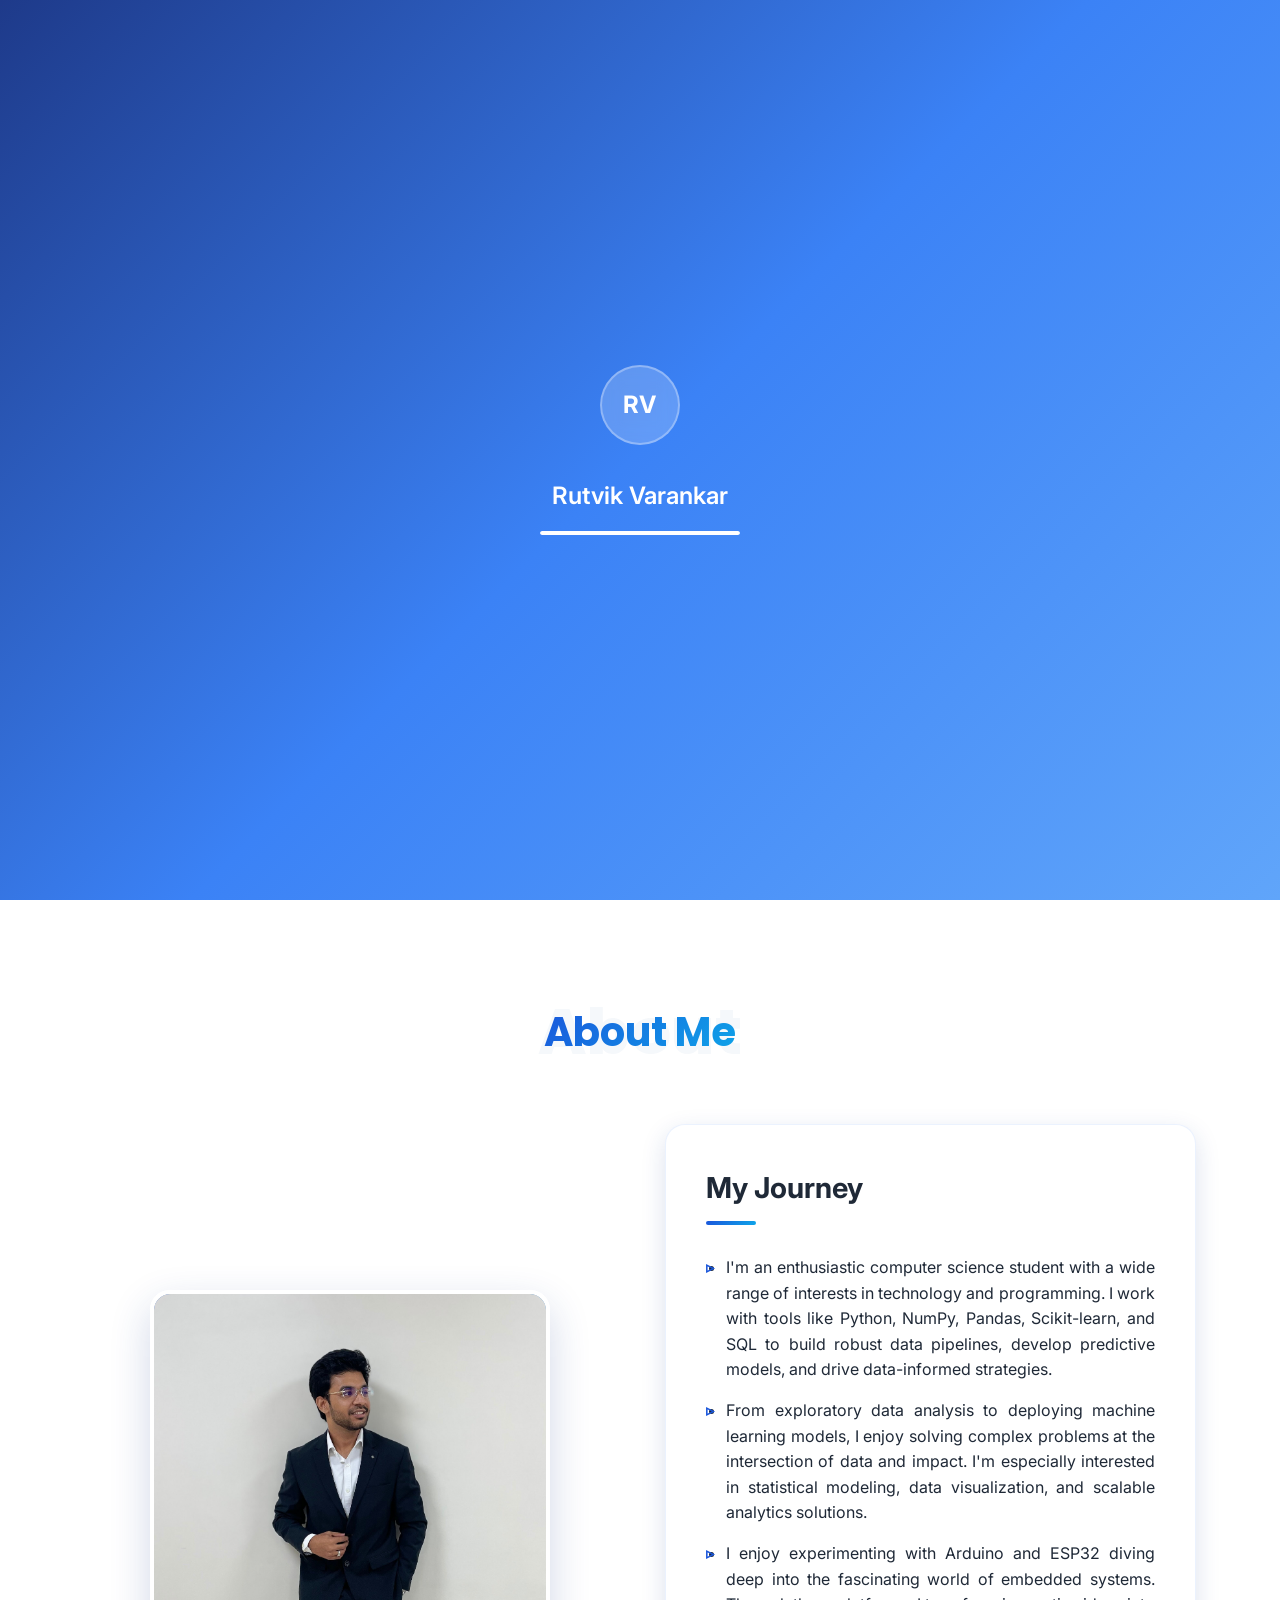
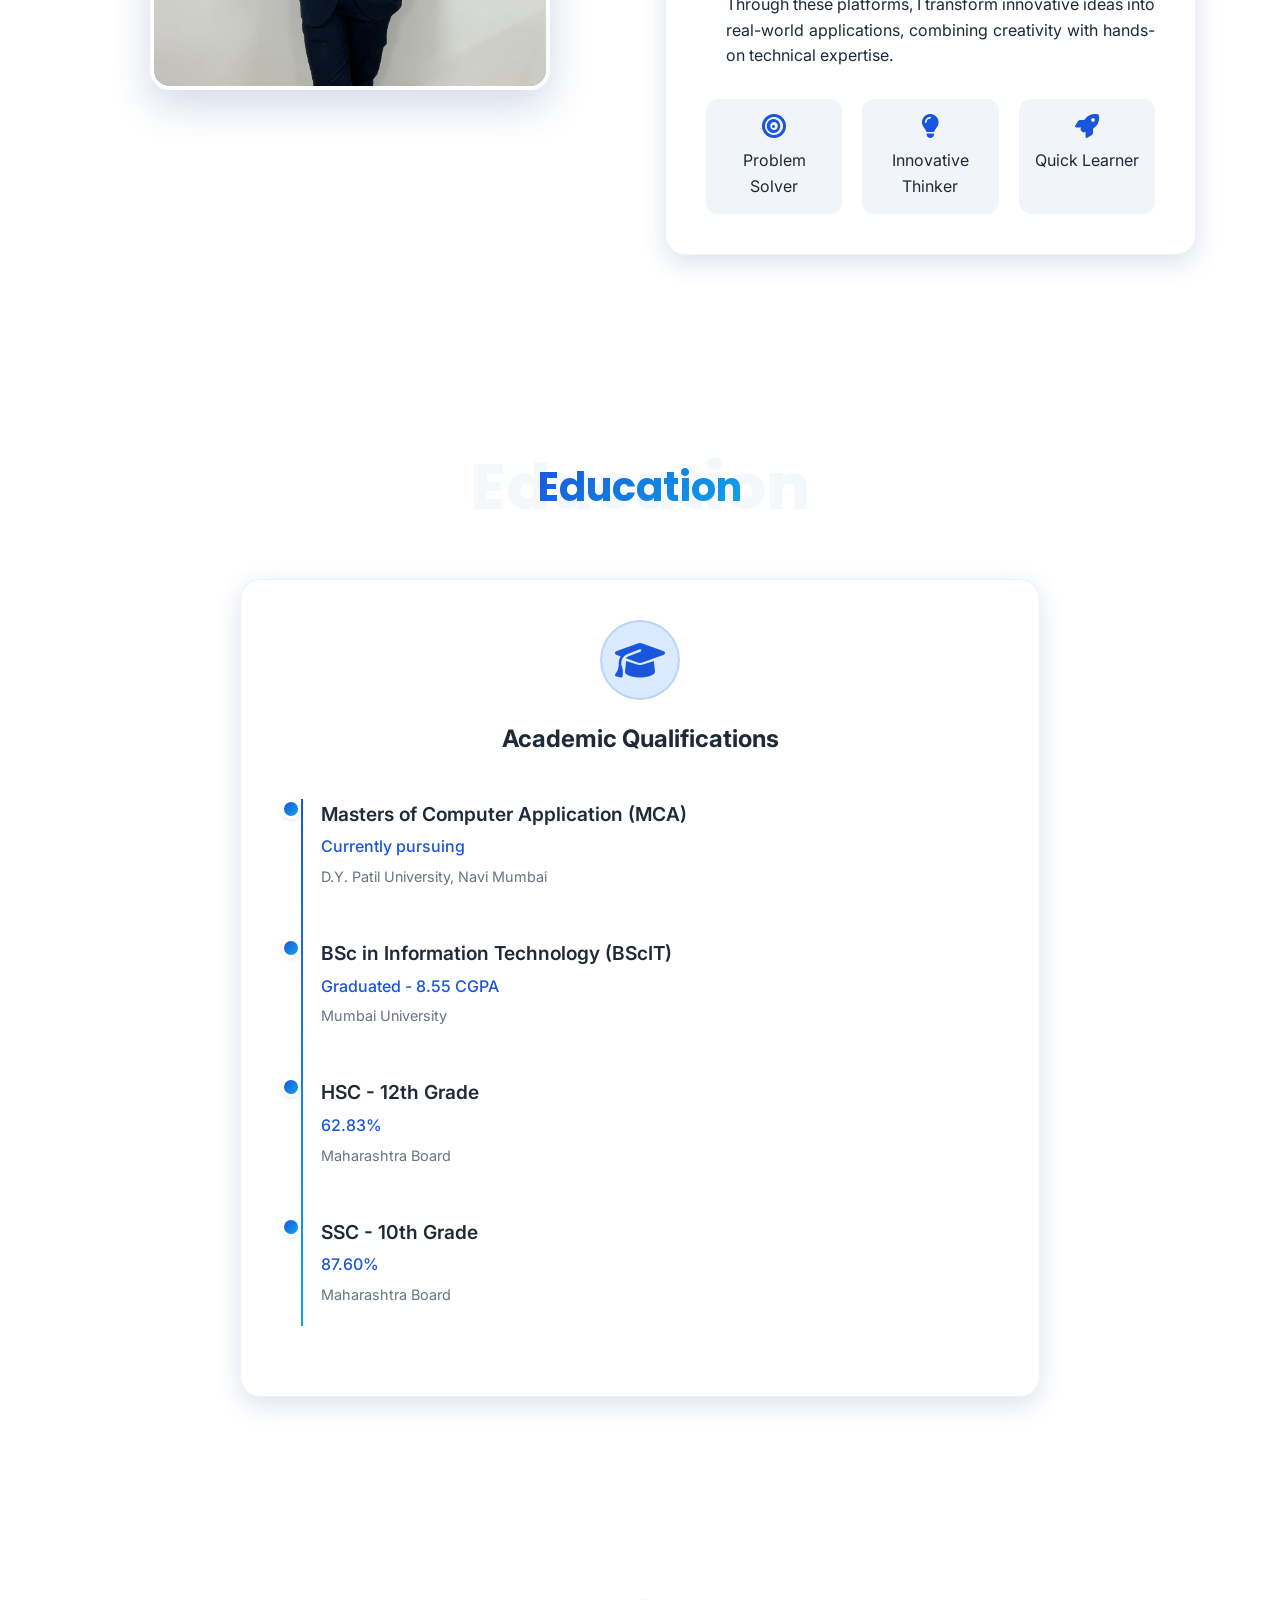
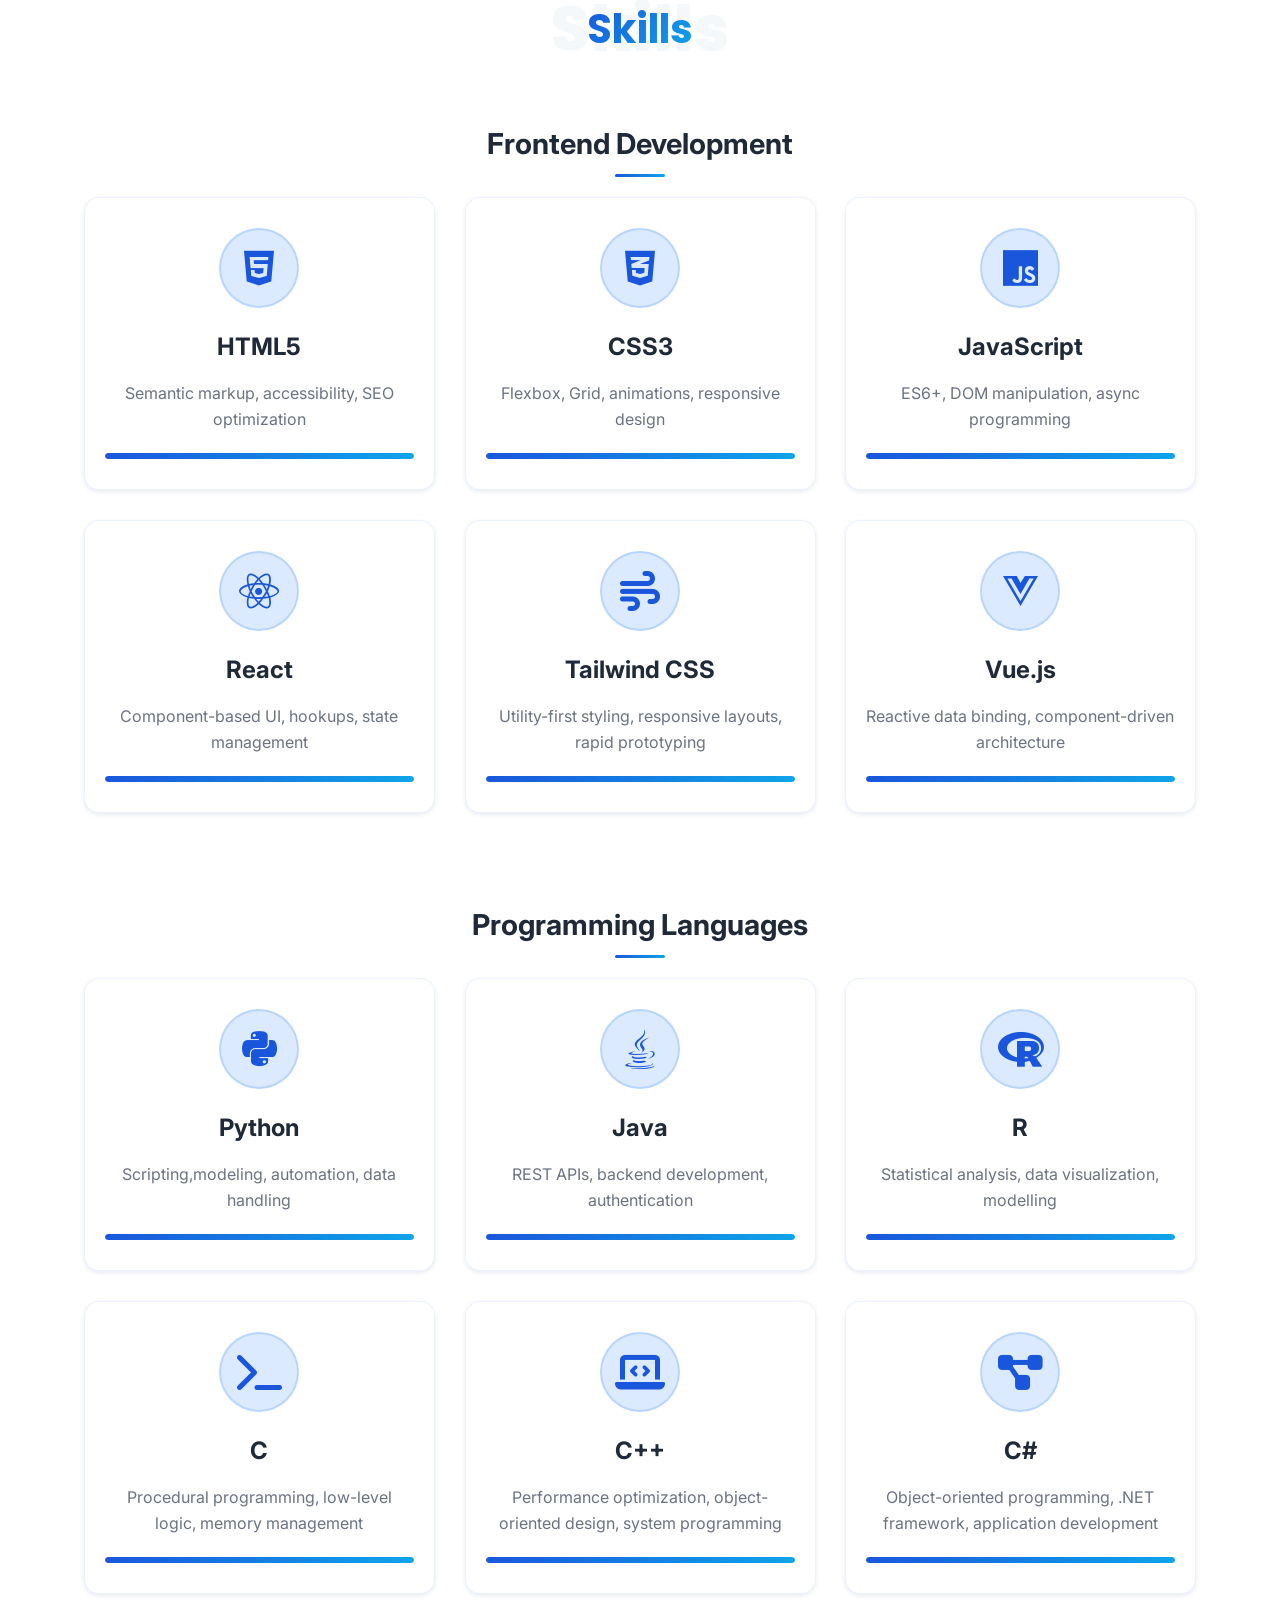
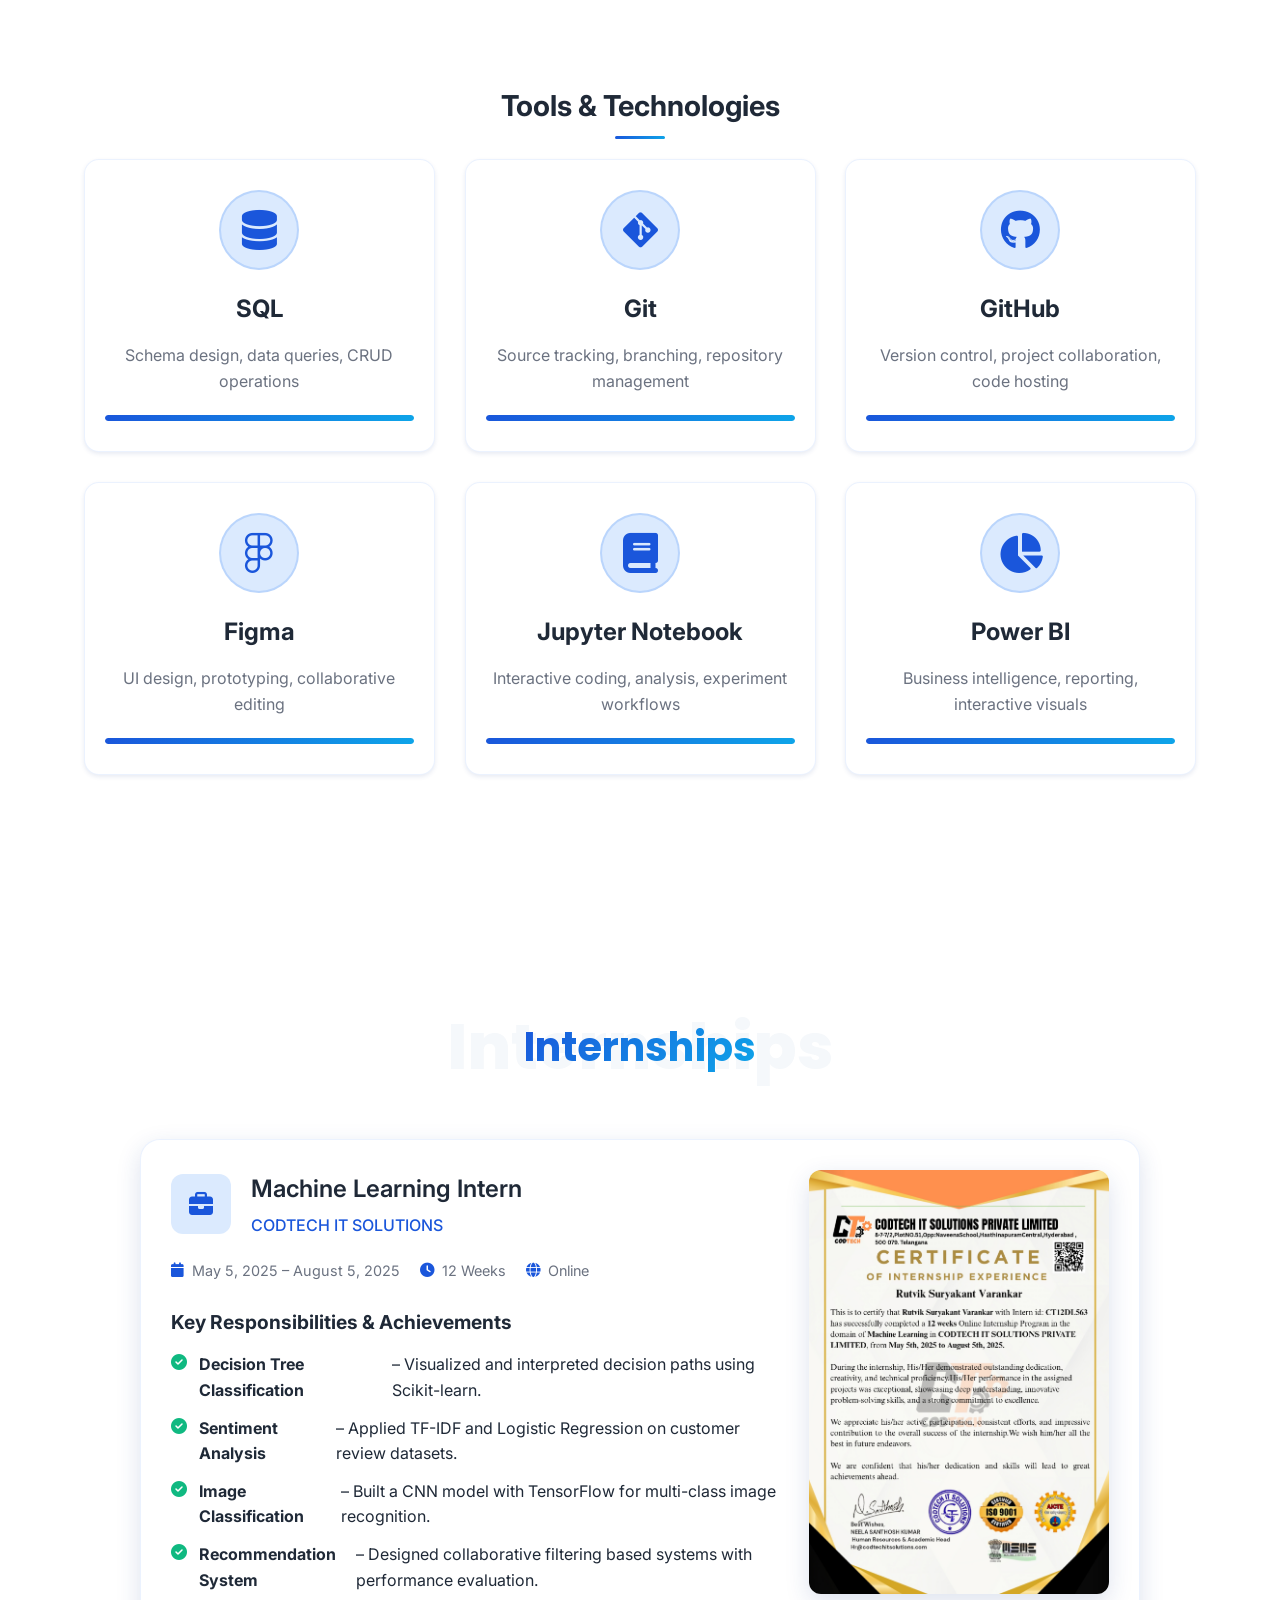
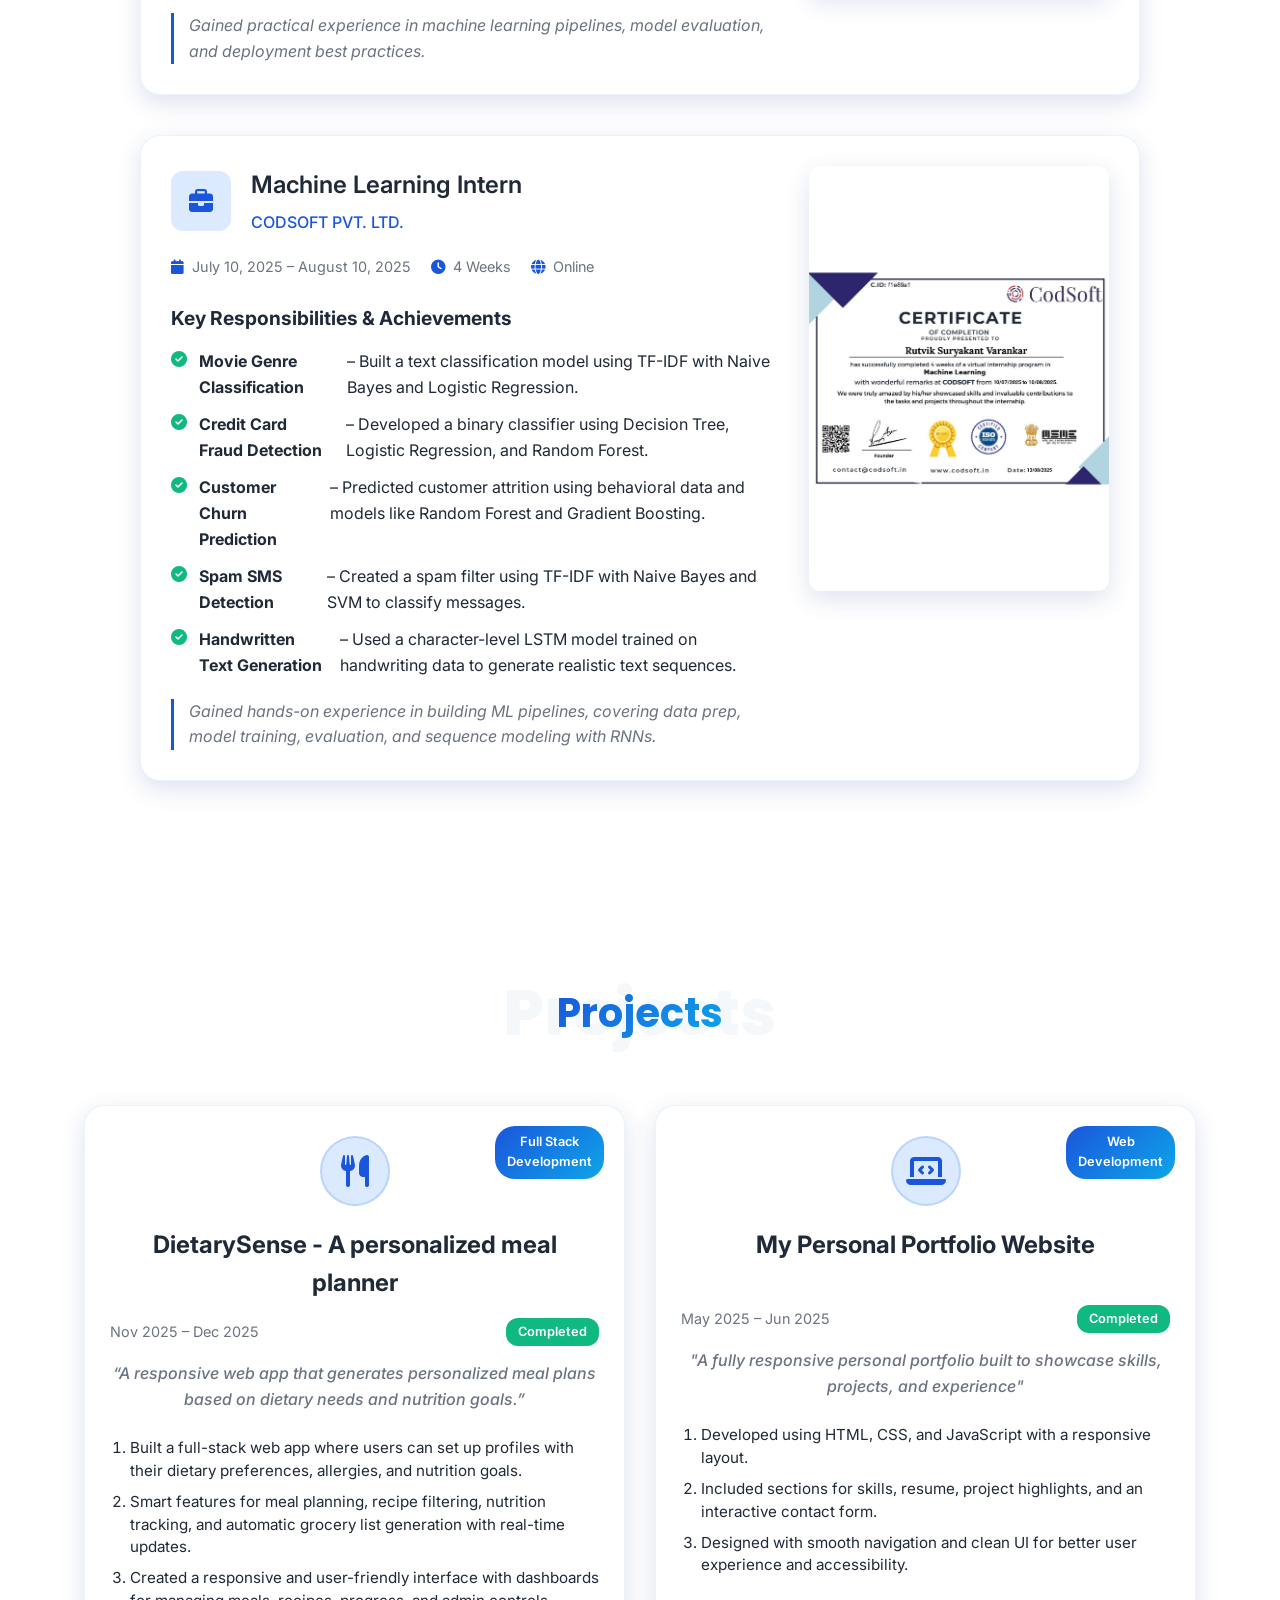
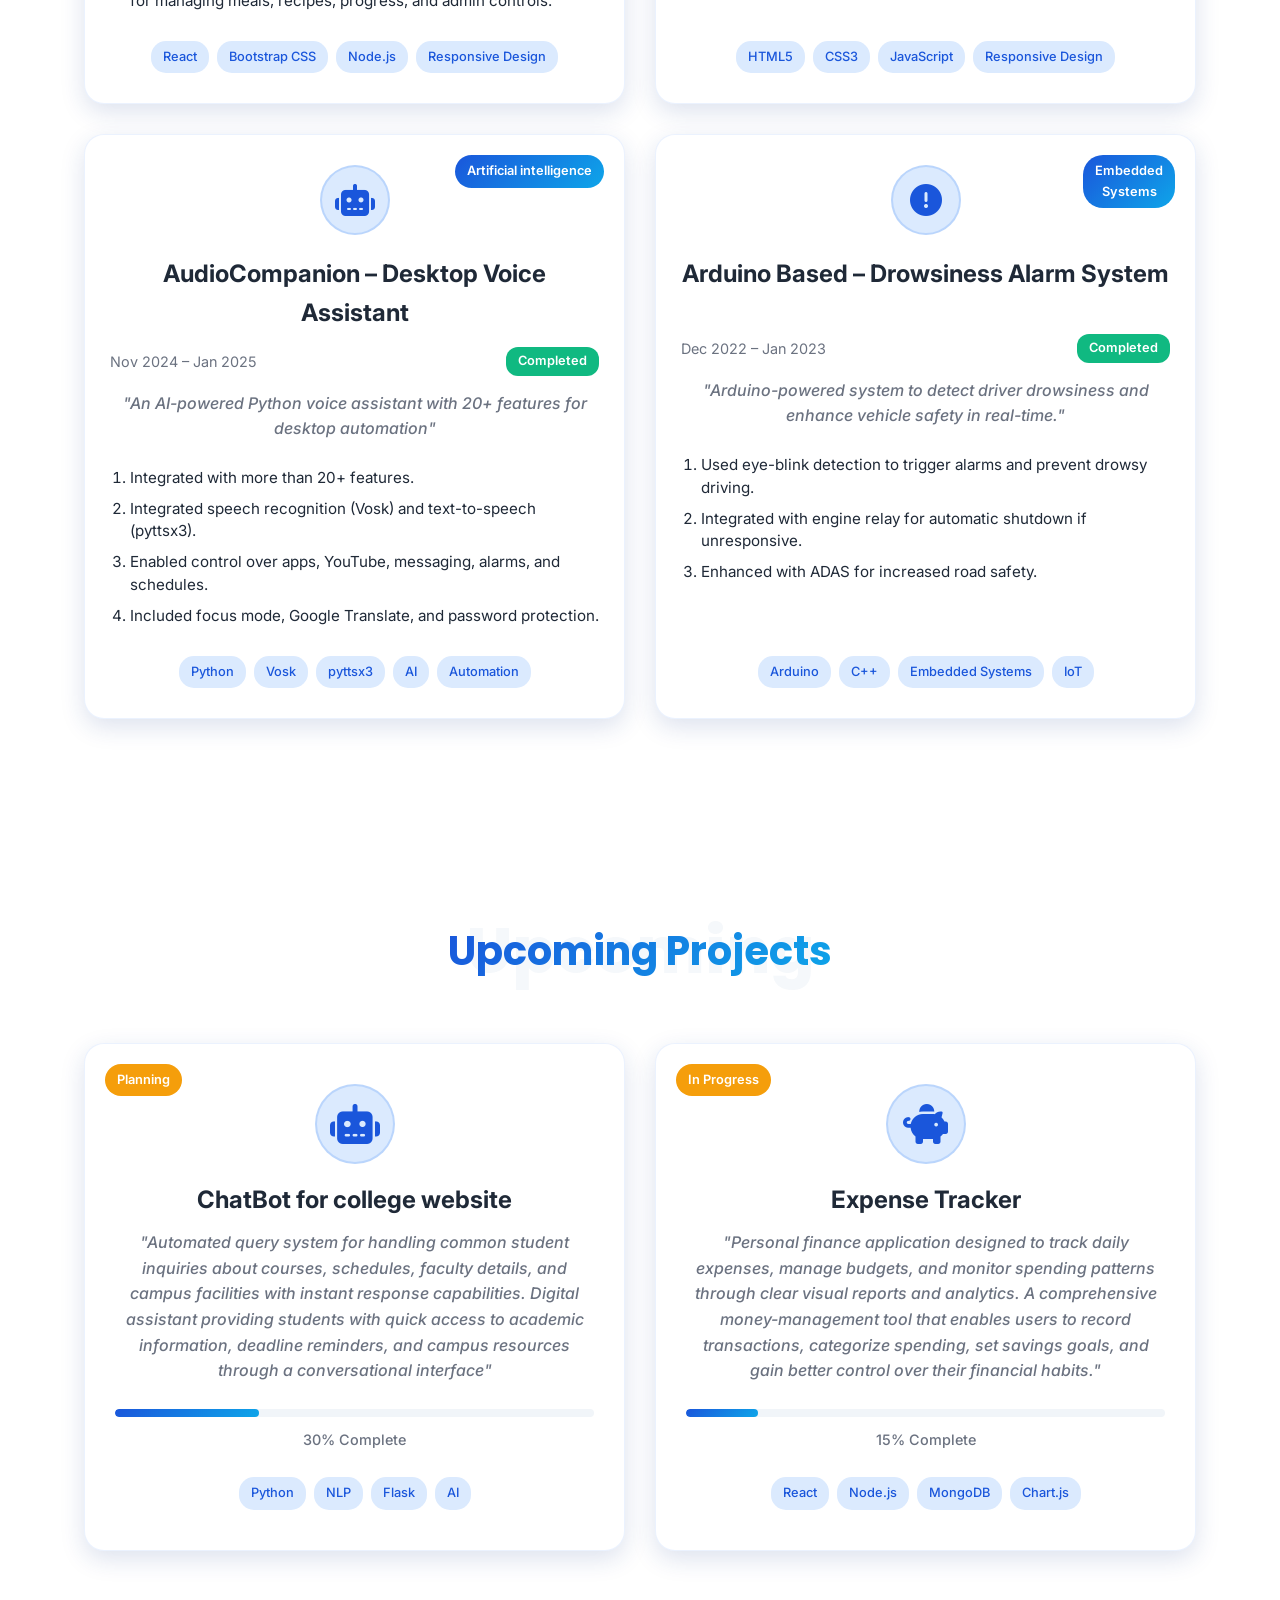
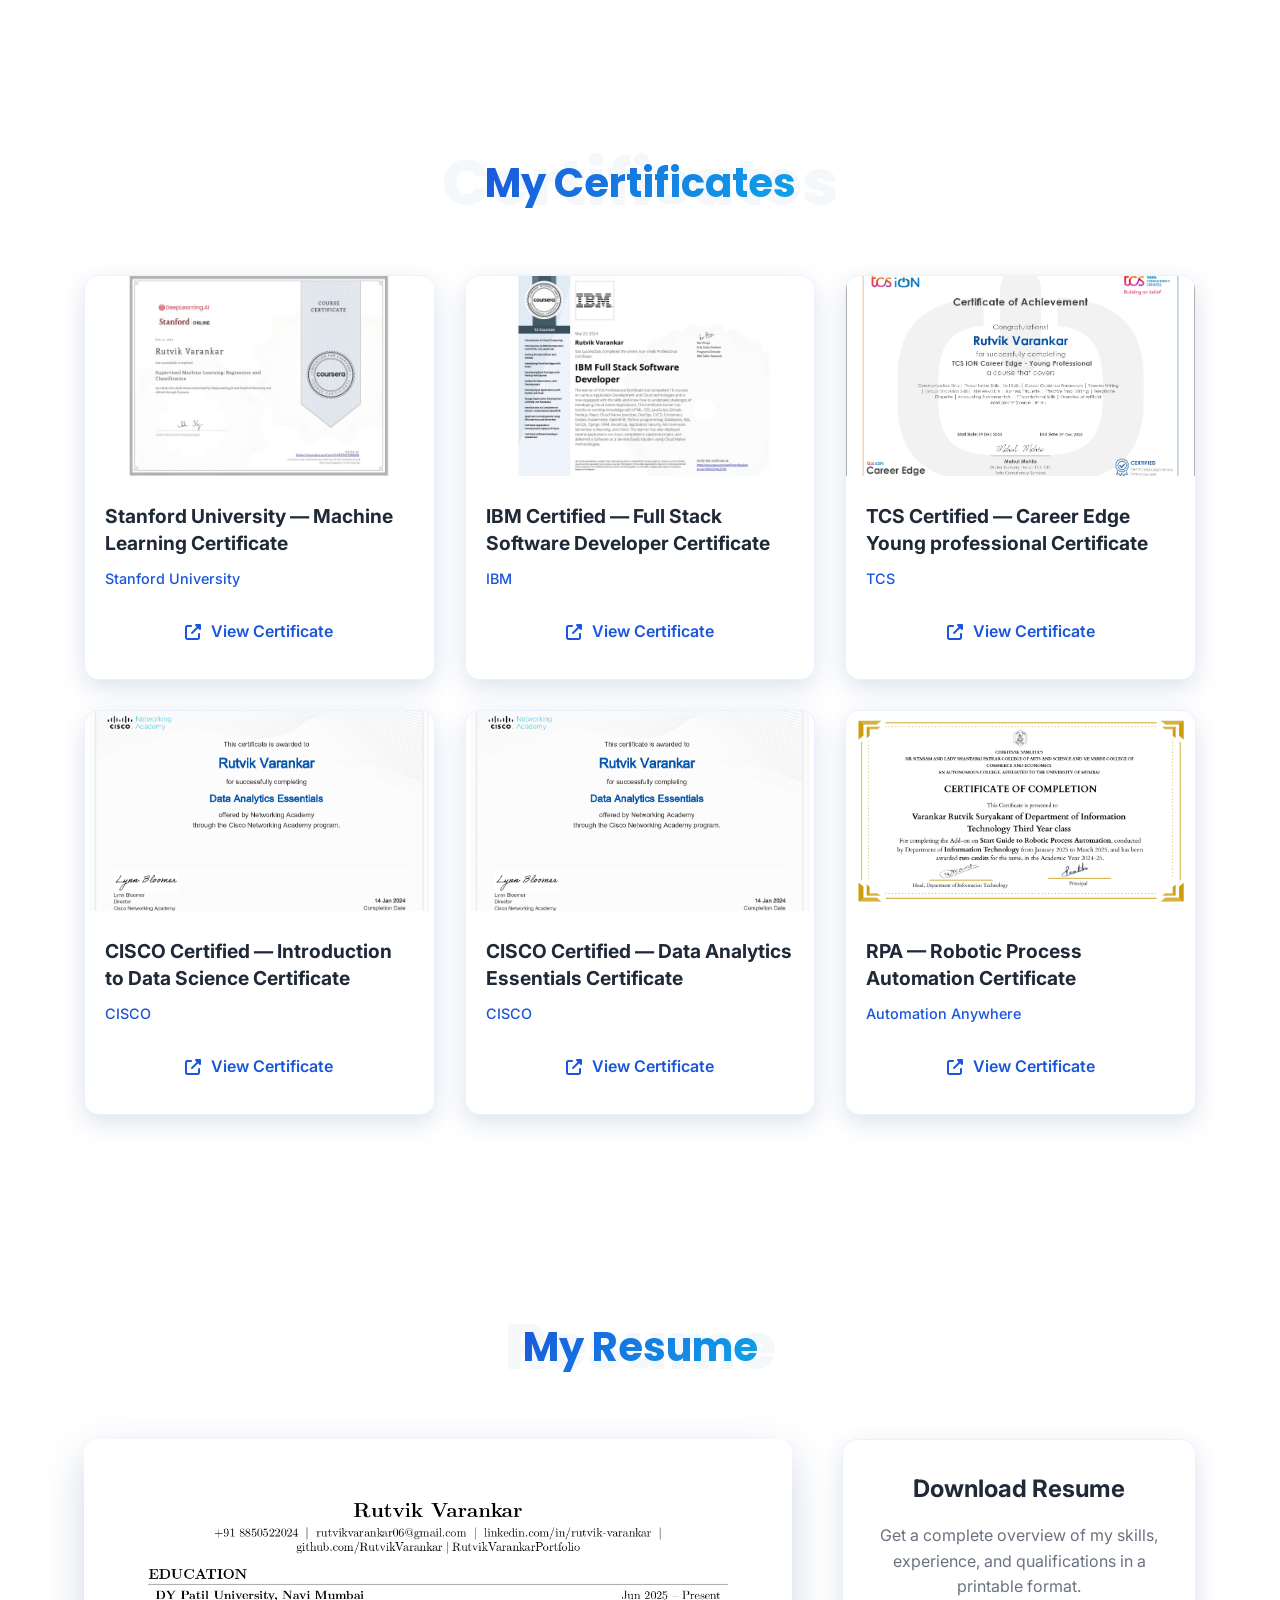
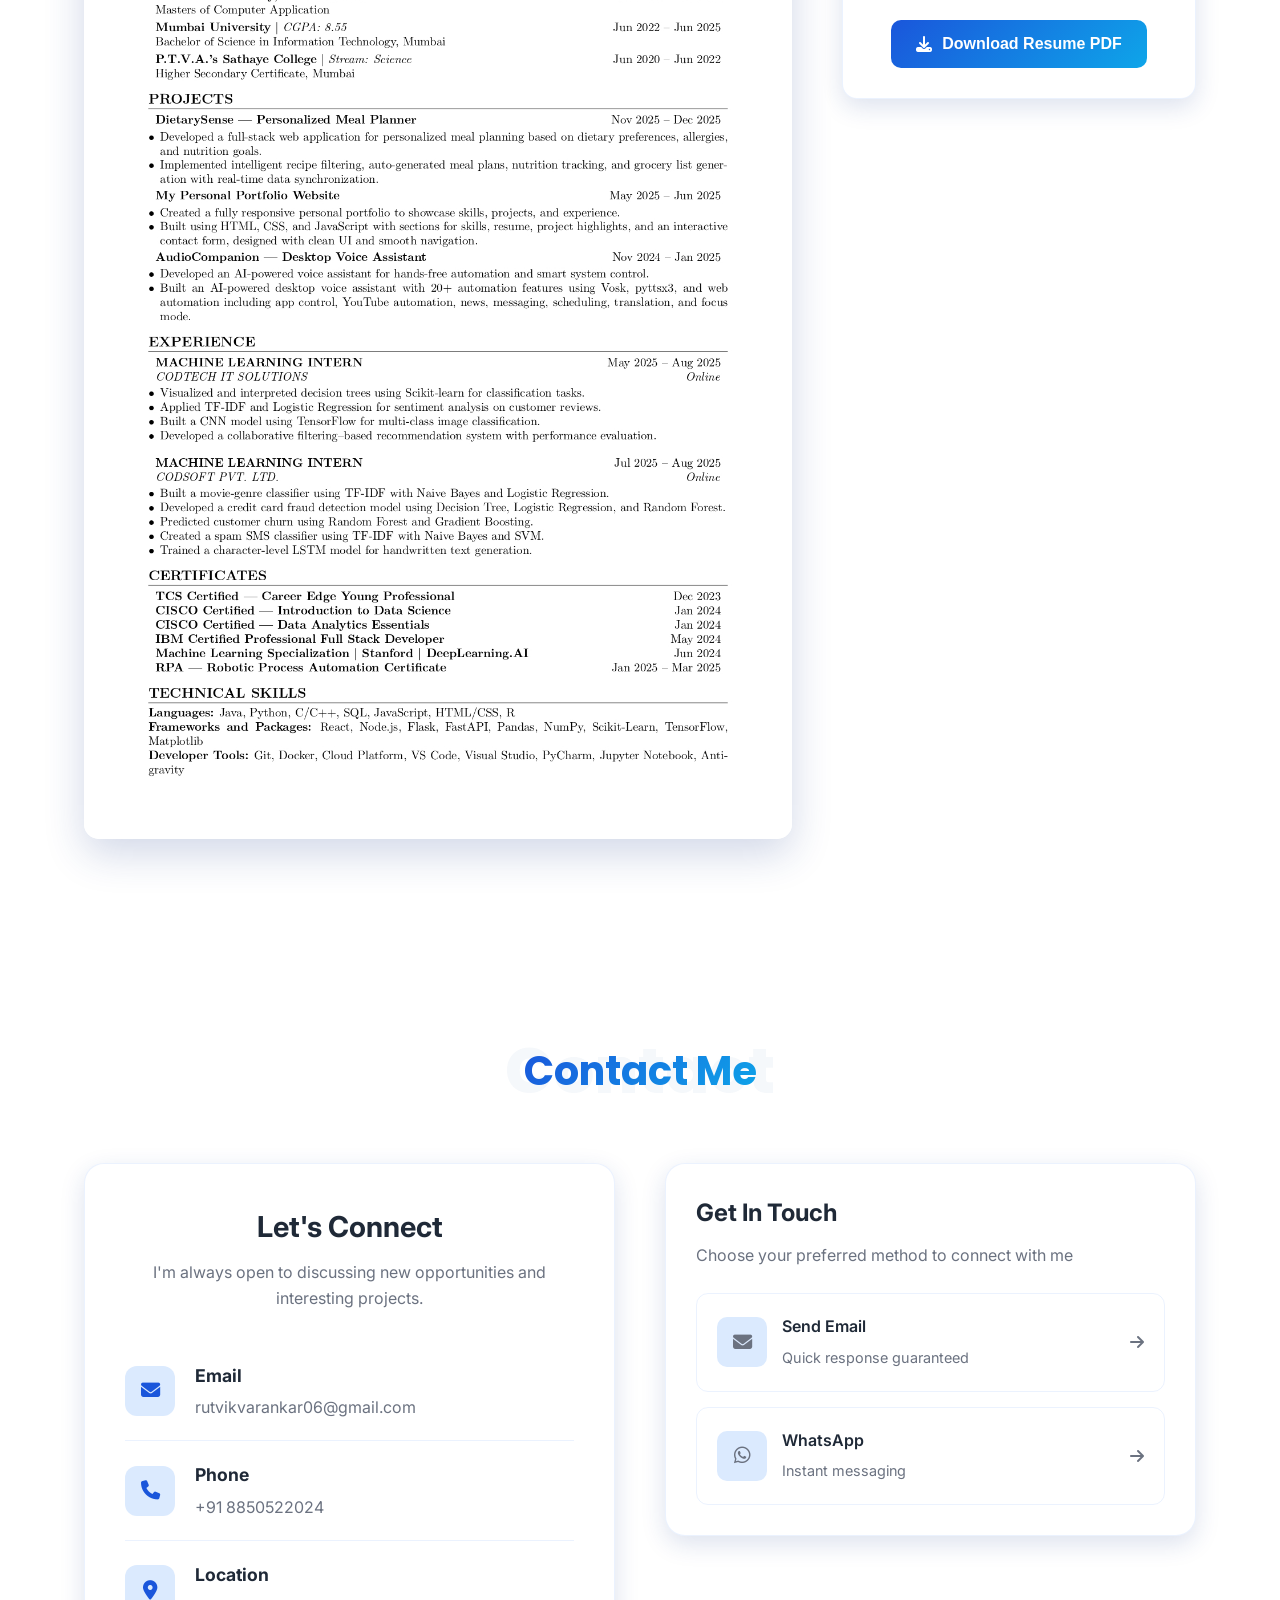
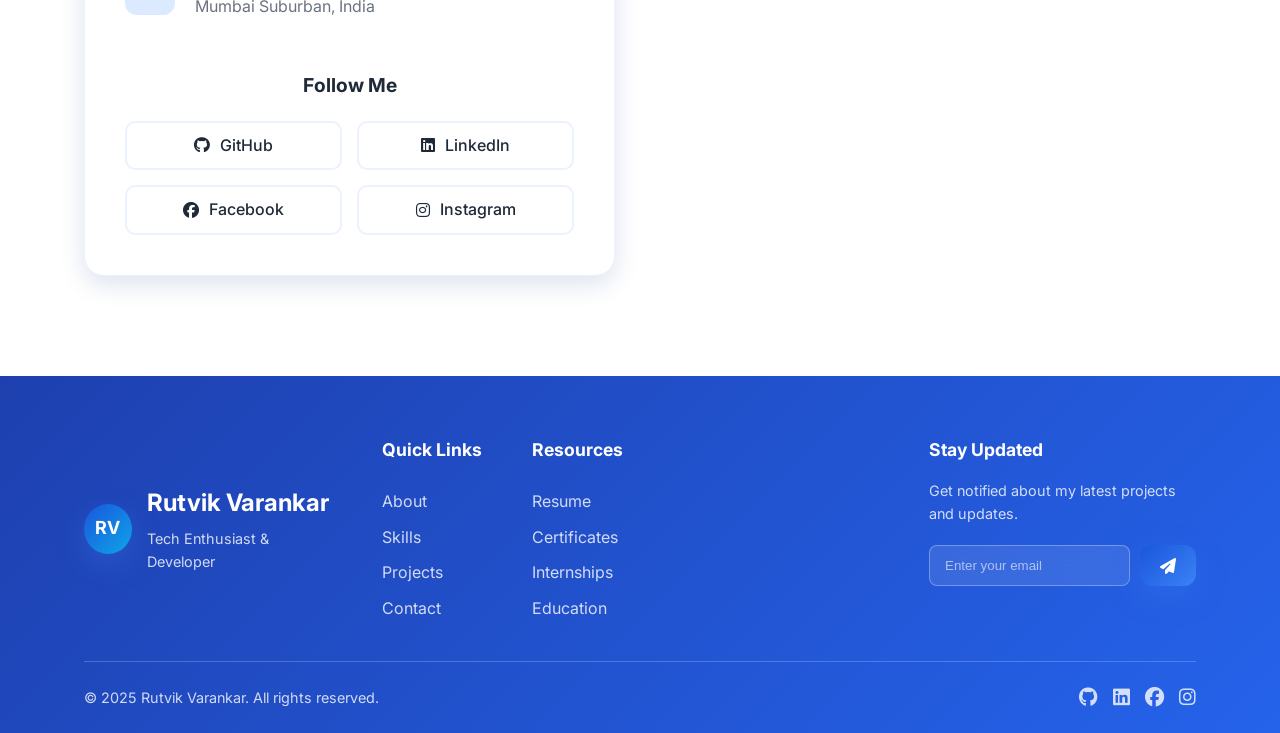
<file: index.html>
<!DOCTYPE html>
<html lang="en">

<head>
    <meta charset="UTF-8">
    <meta name="viewport" content="width=device-width, initial-scale=1.0">
    <title>Rutvik Varankar | Portfolio</title>
    <meta name="description" content="Portfolio of Rutvik Varankar. Projects, skills, and contact information." />
    <meta name="keywords" content="Rutvik Varankar, Portfolio, Machine Learning, Data Science, Full Stack Developer" />
    <meta name="author" content="Rutvik Varankar" />
    <link rel="canonical" href="https://rutvikvarankar.netlify.app/" />
    <link rel="stylesheet" href="https://cdnjs.cloudflare.com/ajax/libs/font-awesome/6.0.0-beta3/css/all.min.css">
    <link rel="preconnect" href="https://fonts.googleapis.com">
    <link rel="preconnect" href="https://fonts.gstatic.com" crossorigin>
    <link
        href="https://fonts.googleapis.com/css2?family=Poppins:wght@300;400;500;600;700;800&family=Inter:wght@300;400;500;600;700&display=swap"
        rel="stylesheet">
    <link rel="stylesheet" href="Styles/port.css">
    <link rel="stylesheet" href="https://cdnjs.cloudflare.com/ajax/libs/font-awesome/6.5.0/css/all.min.css"
        integrity="sha512-DTOQO9RWCH3ppGqcWaEA1B1t8nVKKb1pZ9YbV+f+Y1T9C1sSlPZt5YvJ5qVj1xkI1PZsM2xYhm7k1y5A+4l5cA=="
        crossorigin="anonymous" referrerpolicy="no-referrer" />
</head>

<body>
    <!-- Loading Screen -->
    <div class="loading-screen" id="loadingScreen">
        <div class="loading-content">
            <div class="loading-logo">
                <div class="loading-circle">RV</div>
            </div>
            <div class="loading-text">
                <h3>Rutvik Varankar</h3>
                <div class="loading-bar">
                    <div class="loading-progress"></div>
                </div>
            </div>
        </div>
    </div>

    <!-- Scroll Progress -->
    <div class="scroll-progress" id="scrollProgress"></div>

    <!-- Header Section -->
    <header id="header">
        <div class="container">
            <div class="logo">
                <div class="logo-left">
                    <div class="circle">RV</div>
                    <div class="name-block">
                        <h1>Rutvik Varankar</h1>
                        <p class="tagline"><b>Tech Enthusiast</b></p>
                    </div>
                </div>
            </div>

            <!-- Hamburger Menu -->
            <button class="hamburger" id="hamburger" aria-label="Toggle navigation menu">
                <span></span>
                <span></span>
                <span></span>
            </button>
        </div>

        <!-- Mobile Navigation Menu -->
        <nav class="mobile-nav" id="mobileNav">
            <div class="nav-header">
                <div class="nav-logo">
                    <div class="circle">RV</div>
                    <span>Rutvik Varankar</span>
                </div>
            </div>
            <ul>
                <li><a href="#about"><i class="fas fa-user"></i> About</a></li>
                <li><a href="#Education"><i class="fas fa-graduation-cap"></i> Education</a></li>
                <li><a href="#skills"><i class="fas fa-code"></i> Skills</a></li>
                <li><a href="#internship"><i class="fas fa-briefcase"></i> Internship</a></li>
                <li><a href="#project"><i class="fas fa-laptop-code"></i> Projects</a></li>
                <li><a href="#upcoming-project"><i class="fas fa-rocket"></i> Upcoming Projects</a></li>
                <li><a href="#certificate"><i class="fas fa-certificate"></i> Certificates</a></li>
                <li><a href="#resume"><i class="fas fa-file-alt"></i> Resume</a></li>
                <li><a href="#contact"><i class="fas fa-envelope"></i> Contact</a></li>
            </ul>
        </nav>

        <!-- Overlay for when menu is open -->
        <div class="overlay" id="overlay"></div>
    </header>

    <!-- Hero Section -->
    <section id="hero">
        <div class="hero-background">
            <div class="floating-shapes">
                <div class="shape shape-1"></div>
                <div class="shape shape-2"></div>
                <div class="shape shape-3"></div>
                <div class="shape shape-4"></div>
                <div class="shape shape-5"></div>
                <div class="shape shape-6"></div>
            </div>
            <div class="hero-particles" id="heroParticles"></div>
        </div>
        <div class="container">
            <div class="hero-content">
                <div class="hero-text">
                    <h2>Hello, I'm <span class="name"><span class="highlight">Rutvik Varankar</span></span></h2>
                    <div class="typing-container">
                        <p class="hero-subtitle">Passionate about <span class="typed-text" id="typedText"></span><span
                                class="cursor">|</span></p>
                    </div>
                    <p><b>Student at D.Y. Patil Deemend to be a University Navi Mumbai, School of Humanity and
                            Sciences</b></p>
                    <div class="hero-buttons">
                        <a href="#contact" class="btn btn-primary">
                            <span class="btn-text">Get In Touch</span>
                            <div class="btn-hover"></div>
                        </a>
                        <a href="#project" class="btn btn-secondary">
                            <span class="btn-text">View My Work</span>
                            <div class="btn-hover"></div>
                        </a>
                    </div>
                    <div class="hero-stats">
                        <div class="stat">
                            <span class="stat-number" data-count="10">04</span>
                            <span class="stat-label">Projects</span>
                        </div>
                        <div class="stat">
                            <span class="stat-number" data-count="2">02</span>
                            <span class="stat-label">Internships</span>
                        </div>
                        <div class="stat">
                            <span class="stat-number" data-count="6">06</span>
                            <span class="stat-label">Certificates</span>
                        </div>
                    </div>
                </div>
                <div class="hero-image">
                    <div class="image-container">
                        <div class="image-glow"></div>
                        <img src="assets/self.jpg" alt="Rutvik Varankar" class="profile-img">
                        <div class="image-overlay">
                            <div class="overlay-content">
                                <i class="fas fa-expand-alt"></i>
                                <span>View Profile</span>
                            </div>
                        </div>
                    </div>
                    <div class="floating-elements">
                        <div class="floating-element element-1">
                            <i class="fab fa-python"></i>
                        </div>
                        <div class="floating-element element-2">
                            <i class="fas fa-robot"></i>
                        </div>
                        <div class="floating-element element-3">
                            <i class="fas fa-database"></i>
                        </div>
                    </div>
                </div>
            </div>
        </div>
        <div class="scroll-indicator">
            <div class="scroll-arrow"></div>
            <span>Scroll Down</span>
        </div>
    </section>

    <!-- About Section -->
    <section id="about" class="section">
        <div class="container">
            <h2 class="section-title">
                <span class="title-text">About Me</span>
                <span class="title-bg">About</span>
            </h2>
            <div class="about-content">
                <div class="about-img">
                    <div class="image-frame">
                        <div class="frame-decoration"></div>
                        <img src="assets/self1.jpg" alt="Profile" class="profile-image">
                    </div>
                </div>
                <div class="about-container">
                    <div class="about-cards">
                        <div class="card-header">
                            <h3>My Journey</h3>
                            <div class="header-line"></div>
                        </div>
                        <div class="about-content-text">
                            <ul>
                                <li>I'm an enthusiastic computer science student with a wide range of interests in
                                    technology and programming. I work with tools like Python, NumPy, Pandas,
                                    Scikit-learn,
                                    and SQL to build robust data pipelines, develop predictive models, and drive
                                    data-informed strategies.</li>
                                <li>From exploratory data analysis to deploying machine learning models, I enjoy solving
                                    complex problems at the intersection of data and impact. I'm especially interested
                                    in
                                    statistical modeling, data visualization, and scalable analytics solutions.</li>
                                <li>I enjoy experimenting with Arduino and ESP32 diving deep into the fascinating world
                                    of
                                    embedded systems. Through these platforms, I transform innovative ideas into
                                    real-world
                                    applications, combining creativity with hands-on technical expertise.</li>
                            </ul>
                        </div>
                        <div class="about-features">
                            <div class="feature">
                                <i class="fas fa-bullseye"></i>
                                <span>Problem Solver</span>
                            </div>
                            <div class="feature">
                                <i class="fas fa-lightbulb"></i>
                                <span>Innovative Thinker</span>
                            </div>
                            <div class="feature">
                                <i class="fas fa-rocket"></i>
                                <span>Quick Learner</span>
                            </div>
                        </div>
                    </div>
                </div>
    </section>

    <!-- Education Section -->
    <section id="Education" class="section">
        <div class="container">
            <h2 class="section-title">
                <span class="title-text">Education</span>
                <span class="title-bg">Education</span>
            </h2>
            <div class="education-container">
                <div class="education-cards">
                    <div class="education-header">
                        <div class="education-icon">
                            <i class="fas fa-graduation-cap"></i>
                        </div>
                        <h3>Academic Qualifications</h3>
                    </div>
                    <div class="education-timeline">
                        <div class="timeline-item">
                            <div class="timeline-dot"></div>
                            <div class="timeline-content">
                                <h4>Masters of Computer Application (MCA)</h4>
                                <p class="timeline-date">Currently pursuing</p>
                                <p class="timeline-location">D.Y. Patil University, Navi Mumbai</p>
                            </div>
                        </div>
                        <div class="timeline-item">
                            <div class="timeline-dot"></div>
                            <div class="timeline-content">
                                <h4>BSc in Information Technology (BScIT)</h4>
                                <p class="timeline-date">Graduated - 8.55 CGPA</p>
                                <p class="timeline-location">Mumbai University</p>
                            </div>
                        </div>
                        <div class="timeline-item">
                            <div class="timeline-dot"></div>
                            <div class="timeline-content">
                                <h4>HSC - 12th Grade</h4>
                                <p class="timeline-date">62.83%</p>
                                <p class="timeline-location">Maharashtra Board</p>
                            </div>
                        </div>
                        <div class="timeline-item">
                            <div class="timeline-dot"></div>
                            <div class="timeline-content">
                                <h4>SSC - 10th Grade</h4>
                                <p class="timeline-date">87.60%</p>
                                <p class="timeline-location">Maharashtra Board</p>
                            </div>
                        </div>
                    </div>
                </div>
            </div>
        </div>
    </section>

    <!-- Skills Section -->
    <section id="skills" class="section">
        <div class="container">
            <h2 class="section-title">
                <span class="title-text">Skills</span>
                <span class="title-bg">Skills</span>
            </h2>
            <div class="skills-container">
                <div class="skill-category">
                    <h3 class="category-title">Frontend Development</h3>
                    <div class="skills-grid">
                        <div class="skill">
                            <div class="skill-icon">
                                <i class="fab fa-html5"></i>
                            </div>
                            <h3>HTML5</h3>
                            <p>Semantic markup, accessibility, SEO optimization</p>
                            <div class="skill-bar">
                                <div class="skill-progress" data-width="95"></div>
                            </div>
                        </div>
                        <div class="skill">
                            <div class="skill-icon">
                                <i class="fab fa-css3-alt"></i>
                            </div>
                            <h3>CSS3</h3>
                            <p>Flexbox, Grid, animations, responsive design</p>
                            <div class="skill-bar">
                                <div class="skill-progress" data-width="90"></div>
                            </div>
                        </div>
                        <div class="skill">
                            <div class="skill-icon">
                                <i class="fab fa-js"></i>
                            </div>
                            <h3>JavaScript</h3>
                            <p>ES6+, DOM manipulation, async programming</p>
                            <div class="skill-bar">
                                <div class="skill-progress" data-width="85"></div>
                            </div>
                        </div>
                        <div class="skill">
                            <div class="skill-icon">
                                <i class="fab fa-react"></i>
                            </div>
                            <h3>React</h3>
                            <p>Component-based UI, hookups, state management</p>
                            <div class="skill-bar">
                                <div class="skill-progress" data-width="95"></div>
                            </div>
                        </div>
                        <div class="skill">
                            <div class="skill-icon">
                                <i class="fas fa-wind"></i>
                            </div>
                            <h3>Tailwind CSS</h3>
                            <p>Utility-first styling, responsive layouts, rapid prototyping</p>
                            <div class="skill-bar">
                                <div class="skill-progress" data-width="80"></div>
                            </div>
                        </div>
                        <div class="skill">
                            <div class="skill-icon">
                                <i class="fab fa-vuejs"></i>
                            </div>
                            <h3>Vue.js</h3>
                            <p>Reactive data binding, component-driven architecture</p>
                            <div class="skill-bar">
                                <div class="skill-progress" data-width="95"></div>
                            </div>
                        </div>
                    </div>
                </div>

                <div class="skill-category">
                    <h3 class="category-title">Programming Languages</h3>
                    <div class="skills-grid">
                        <div class="skill">
                            <div class="skill-icon">
                                <i class="fab fa-python"></i>
                            </div>
                            <h3>Python</h3>
                            <p>Scripting,modeling, automation, data handling</p>
                            <div class="skill-bar">
                                <div class="skill-progress" data-width="88"></div>
                            </div>
                        </div>
                        <div class="skill">
                            <div class="skill-icon">
                                <i class="fab fa-java"></i>
                            </div>
                            <h3>Java</h3>
                            <p>REST APIs, backend development, authentication</p>
                            <div class="skill-bar">
                                <div class="skill-progress" data-width="82"></div>
                            </div>
                        </div>
                        <div class="skill">
                            <div class="skill-icon">
                                <i class="fab fa-r-project"></i>
                            </div>
                            <h3>R</h3>
                            <p>Statistical analysis, data visualization, modelling</p>
                            <div class="skill-bar">
                                <div class="skill-progress" data-width="82"></div>
                            </div>
                        </div>
                        <div class="skill">
                            <div class="skill-icon">
                                <i class="fas fa-terminal"></i>
                            </div>
                            <h3>C</h3>
                            <p>Procedural programming, low-level logic, memory management</p>
                            <div class="skill-bar">
                                <div class="skill-progress" data-width="80"></div>
                            </div>
                        </div>
                        <div class="skill">
                            <div class="skill-icon">
                                <i class="fas fa-laptop-code"></i>
                            </div>
                            <h3>C++</h3>
                            <p>Performance optimization, object-oriented design, system programming</p>
                            <div class="skill-bar">
                                <div class="skill-progress" data-width="78"></div>
                            </div>
                        </div>
                        <div class="skill">
                            <div class="skill-icon">
                                <i class="fas fa-project-diagram"></i>
                            </div>
                            <h3>C#</h3>
                            <p>Object-oriented programming, .NET framework, application development</p>
                            <div class="skill-bar">
                                <div class="skill-progress" data-width="75"></div>
                            </div>
                        </div>
                    </div>
                </div>

                <div class="skill-category">
                    <h3 class="category-title">Tools & Technologies</h3>
                    <div class="skills-grid">
                        <div class="skill">
                            <div class="skill-icon">
                                <i class="fas fa-database"></i>
                            </div>
                            <h3>SQL</h3>
                            <p>Schema design, data queries, CRUD operations</p>
                            <div class="skill-bar">
                                <div class="skill-progress" data-width="85"></div>
                            </div>
                        </div>
                        <div class="skill">
                            <div class="skill-icon">
                                <i class="fab fa-git-alt"></i>
                            </div>
                            <h3>Git</h3>
                            <p>Source tracking, branching, repository management</p>
                            <div class="skill-bar">
                                <div class="skill-progress" data-width="90"></div>
                            </div>
                        </div>
                        <div class="skill">
                            <div class="skill-icon">
                                <i class="fab fa-github"></i>
                            </div>
                            <h3>GitHub</h3>
                            <p>Version control, project collaboration, code hosting</p>
                            <div class="skill-bar">
                                <div class="skill-progress" data-width="88"></div>
                            </div>
                        </div>
                        <div class="skill">
                            <div class="skill-icon">
                                <i class="fab fa-figma"></i>
                            </div>
                            <h3>Figma</h3>
                            <p>UI design, prototyping, collaborative editing</p>
                            <div class="skill-bar">
                                <div class="skill-progress" data-width="70"></div>
                            </div>
                        </div>
                        <div class="skill">
                            <div class="skill-icon">
                                <i class="fas fa-book"></i>
                            </div>
                            <h3>Jupyter Notebook</h3>
                            <p>Interactive coding, analysis, experiment workflows</p>
                            <div class="skill-bar">
                                <div class="skill-progress" data-width="90"></div>
                            </div>
                        </div>
                        <div class="skill">
                            <div class="skill-icon">
                                <i class="fas fa-chart-pie"></i>
                            </div>
                            <h3>Power BI</h3>
                            <p>Business intelligence, reporting, interactive visuals</p>
                            <div class="skill-bar">
                                <div class="skill-progress" data-width="72"></div>
                            </div>
                        </div>
                    </div>
                </div>
            </div>
        </div>
    </section>

    <!-- Internship Section -->
    <section id="internship" class="section">
        <div class="container">
            <h2 class="section-title">
                <span class="title-text">Internships</span>
                <span class="title-bg">Internships</span>
            </h2>
            <div class="internship-container">
                <div class="internship-card">
                    <div class="internship-content">
                        <div class="internship-details">
                            <div class="company-header">
                                <div class="company-logo">
                                    <i class="fas fa-briefcase"></i>
                                </div>
                                <div class="company-info">
                                    <h3>Machine Learning Intern</h3>
                                    <p class="company-name">CODTECH IT SOLUTIONS</p>
                                </div>
                            </div>
                            <div class="internship-meta">
                                <div class="meta-item">
                                    <i class="fas fa-calendar"></i>
                                    <span>May 5, 2025 – August 5, 2025</span>
                                </div>
                                <div class="meta-item">
                                    <i class="fas fa-clock"></i>
                                    <span>12 Weeks</span>
                                </div>
                                <div class="meta-item">
                                    <i class="fas fa-globe"></i>
                                    <span>Online</span>
                                </div>
                            </div>
                            <div class="responsibilities">
                                <h4>Key Responsibilities & Achievements</h4>
                                <ul>
                                    <li>
                                        <i class="fas fa-check-circle"></i>
                                        <strong>Decision Tree Classification</strong> – Visualized and interpreted
                                        decision paths using Scikit-learn.
                                    </li>
                                    <li>
                                        <i class="fas fa-check-circle"></i>
                                        <strong>Sentiment Analysis</strong> – Applied TF-IDF and Logistic Regression on
                                        customer review datasets.
                                    </li>
                                    <li>
                                        <i class="fas fa-check-circle"></i>
                                        <strong>Image Classification</strong> – Built a CNN model with TensorFlow for
                                        multi-class image recognition.
                                    </li>
                                    <li>
                                        <i class="fas fa-check-circle"></i>
                                        <strong>Recommendation System</strong> – Designed collaborative filtering based
                                        systems with performance evaluation.
                                    </li>
                                </ul>
                            </div>
                            <p class="summary">Gained practical experience in machine learning pipelines, model
                                evaluation, and deployment best practices.</p>
                        </div>
                        <div class="internship-image">
                            <div class="certificate-frame">
                                <img src="assets/CODTECH INTERNSHIP CERTIFICATE.jpg" alt="Internship Certificate" />
                                <div class="certificate-overlay">
                                    <button class="view-certificate">
                                        <i class="fas fa-expand"></i>
                                        View Certificate
                                    </button>
                                </div>
                            </div>
                        </div>
                    </div>
                </div>

                <div class="internship-card">
                    <div class="internship-content">
                        <div class="internship-details">
                            <div class="company-header">
                                <div class="company-logo">
                                    <i class="fas fa-briefcase"></i>
                                </div>
                                <div class="company-info">
                                    <h3>Machine Learning Intern</h3>
                                    <p class="company-name">CODSOFT PVT. LTD.</p>
                                </div>
                            </div>
                            <div class="internship-meta">
                                <div class="meta-item">
                                    <i class="fas fa-calendar"></i>
                                    <span>July 10, 2025 – August 10, 2025</span>
                                </div>
                                <div class="meta-item">
                                    <i class="fas fa-clock"></i>
                                    <span>4 Weeks</span>
                                </div>
                                <div class="meta-item">
                                    <i class="fas fa-globe"></i>
                                    <span>Online</span>
                                </div>
                            </div>
                            <div class="responsibilities">
                                <h4>Key Responsibilities & Achievements</h4>
                                <ul>
                                    <li>
                                        <i class="fas fa-check-circle"></i>
                                        <strong>Movie Genre Classification</strong> – Built a text classification model
                                        using TF-IDF with Naive Bayes and Logistic Regression.
                                    </li>
                                    <li>
                                        <i class="fas fa-check-circle"></i>
                                        <strong>Credit Card Fraud Detection</strong> – Developed a binary classifier
                                        using
                                        Decision Tree, Logistic Regression, and Random Forest.
                                    </li>
                                    <li>
                                        <i class="fas fa-check-circle"></i>
                                        <strong>Customer Churn Prediction</strong> – Predicted customer attrition using
                                        behavioral data and models like Random Forest and Gradient Boosting.
                                    </li>
                                    <li>
                                        <i class="fas fa-check-circle"></i>
                                        <strong>Spam SMS Detection</strong> – Created a spam filter using TF-IDF with
                                        Naive
                                        Bayes and SVM to classify messages.
                                    </li>
                                    <li>
                                        <i class="fas fa-check-circle"></i>
                                        <strong>Handwritten Text Generation</strong> – Used a character-level LSTM model
                                        trained on handwriting data to generate realistic text sequences.
                                    </li>
                                </ul>
                            </div>
                            <p class="summary">Gained hands-on experience in building ML pipelines, covering data prep,
                                model training, evaluation, and sequence modeling with RNNs.</p>
                        </div>
                        <div class="internship-image">
                            <div class="certificate-frame">
                                <img src="assets/CODSOFT INTERNSHIP CERTIFICATE.jpg" alt="Internship Certificate" />
                                <div class="certificate-overlay">
                                    <button class="view-certificate">
                                        <i class="fas fa-expand"></i>
                                        View Certificate
                                    </button>
                                </div>
                            </div>
                        </div>
                    </div>
                </div>
            </div>
        </div>
    </section>

    <!-- Project Section-->
    <section id="project" class="section">
        <div class="container">
            <h2 class="section-title">
                <span class="title-text">Projects</span>
                <span class="title-bg">Projects</span>
            </h2>
            <div class="project-container">
                <div class="project-cards">
                    <div class="project-badge">Full Stack<br> Development</div>
                    <div class="project-icon">
                        <i class="fas fa-utensils"></i>
                    </div>
                    <h3>DietarySense - A personalized meal planner</h3>
                    <div class="project-meta">
                        <span class="duration">Nov 2025 – Dec 2025</span>
                        <span class="status completed">Completed</span>
                    </div>
                    <p class="project-description"><em>“A responsive web app that generates personalized meal plans
                            based on dietary needs and nutrition goals.”</em></p>
                    <div class="project-features">
                        <ol>
                            <li>Built a full-stack web app where users can set up profiles with their dietary
                                preferences, allergies, and nutrition goals.</li>
                            <li>Smart features for meal planning, recipe filtering, nutrition tracking, and automatic
                                grocery list generation with real-time updates.</li>
                            <li>Created a responsive and user-friendly interface with dashboards for managing meals,
                                recipes, progress, and admin controls.</li>
                        </ol>
                    </div>
                    <div class="project-tech">
                        <span class="tech-tag">React</span>
                        <span class="tech-tag">Bootstrap CSS</span>
                        <span class="tech-tag">Node.js</span>
                        <span class="tech-tag">Responsive Design</span>
                    </div>
                </div>
                <div class="project-cards">
                    <div class="project-badge">Web<br> Development</div>
                    <div class="project-icon">
                        <i class="fas fa-laptop-code"></i>
                    </div>
                    <h3>My Personal Portfolio Website</h3><br>
                    <div class="project-meta">
                        <span class="duration">May 2025 – Jun 2025</span>
                        <span class="status completed">Completed</span>
                    </div>
                    <p class="project-description"><em>"A fully responsive personal portfolio built to showcase skills,
                            projects, and
                            experience"</em></p>
                    <div class="project-features">
                        <ol>
                            <li>Developed using HTML, CSS, and JavaScript with a responsive layout.</li>
                            <li>Included sections for skills, resume, project highlights, and an interactive contact
                                form.
                            </li>
                            <li>Designed with smooth navigation and clean UI for better user experience and
                                accessibility.
                            </li>
                        </ol>
                    </div>
                    <div class="project-tech">
                        <span class="tech-tag">HTML5</span>
                        <span class="tech-tag">CSS3</span>
                        <span class="tech-tag">JavaScript</span>
                        <span class="tech-tag">Responsive Design</span>
                    </div>
                </div>
                <div class="project-cards">
                    <div class="project-badge">Artificial intelligence</div>
                    <div class="project-icon">
                        <i class="fas fa-robot"></i>
                    </div>
                    <h3>AudioCompanion – Desktop Voice Assistant</h3>
                    <div class="project-meta">
                        <span class="duration">Nov 2024 – Jan 2025</span>
                        <span class="status completed">Completed</span>
                    </div>
                    <p class="project-description"><em>"An AI-powered Python voice assistant with 20+ features for
                            desktop automation"</em></p>
                    <div class="project-features">
                        <ol>
                            <li>Integrated with more than 20+ features.</li>
                            <li>Integrated speech recognition (Vosk) and text-to-speech (pyttsx3).</li>
                            <li>Enabled control over apps, YouTube, messaging, alarms, and schedules.</li>
                            <li>Included focus mode, Google Translate, and password protection.</li>
                        </ol>
                    </div>
                    <div class="project-tech">
                        <span class="tech-tag">Python</span>
                        <span class="tech-tag">Vosk</span>
                        <span class="tech-tag">pyttsx3</span>
                        <span class="tech-tag">AI</span>
                        <span class="tech-tag">Automation</span>
                    </div>
                </div>
                <div class="project-cards">
                    <div class="project-badge">Embedded<br> Systems</div>
                    <div class="project-icon">
                        <i class="fas fa-exclamation-circle"></i>
                    </div>
                    <h3>Arduino Based – Drowsiness Alarm System</h3><br>
                    <div class="project-meta">
                        <span class="duration">Dec 2022 – Jan 2023</span>
                        <span class="status completed">Completed</span>
                    </div>
                    <p class="project-description"><em>"Arduino-powered system to detect driver drowsiness and enhance
                            vehicle safety in real-time."</em></p>
                    <div class="project-features">
                        <ol>
                            <li>Used eye-blink detection to trigger alarms and prevent drowsy driving.</li>
                            <li>Integrated with engine relay for automatic shutdown if unresponsive.</li>
                            <li>Enhanced with ADAS for increased road safety.</li>
                        </ol>
                    </div>
                    <div class="project-tech">
                        <span class="tech-tag">Arduino</span>
                        <span class="tech-tag">C++</span>
                        <span class="tech-tag">Embedded Systems</span>
                        <span class="tech-tag">IoT</span>
                    </div>
                </div>
            </div>
        </div>
    </section>

    <!-- Upcoming Projects Section -->
    <section id="upcoming-project" class="section">
        <div class="container">
            <h2 class="section-title">
                <span class="title-text">Upcoming Projects</span>
                <span class="title-bg">Upcoming</span>
            </h2>
            <div class="upcoming-project-container">
                <div class="upcoming-project-cards">
                    <div class="upcoming-badge">Planning</div>
                    <div class="upcoming-project-icon">
                        <i class="fas fa-robot"></i>
                    </div>
                    <h3>ChatBot for college website</h3>
                    <p class="project-description"><em>"Automated query system for handling common student inquiries
                            about courses, schedules,
                            faculty details, and campus facilities with instant response capabilities. Digital assistant
                            providing students with quick access to academic information, deadline reminders, and campus
                            resources through a conversational interface"</em></p>
                    <div class="project-progress">
                        <div class="progress-bar">
                            <div class="progress-fill" style="width: 30%"></div>
                        </div>
                        <span class="progress-text">30% Complete</span>
                    </div>
                    <div class="project-tech">
                        <span class="tech-tag">Python</span>
                        <span class="tech-tag">NLP</span>
                        <span class="tech-tag">Flask</span>
                        <span class="tech-tag">AI</span>
                    </div>
                </div>
                <div class="upcoming-project-cards">
                    <div class="upcoming-badge">In Progress</div>
                    <div class="upcoming-project-icon">
                        <i class="fas fa-piggy-bank"></i>
                    </div>
                    <h3>Expense Tracker</h3>
                    <p class="project-description"><em>"Personal finance application designed to track daily expenses,
                            manage budgets,
                            and monitor spending patterns through clear visual reports and analytics. A comprehensive
                            money-management
                            tool that enables users to record transactions, categorize spending, set savings goals, and
                            gain better control over their financial habits."</em></p>
                    <div class="project-progress">
                        <div class="progress-bar">
                            <div class="progress-fill" style="width: 15%"></div>
                        </div>
                        <span class="progress-text">15% Complete</span>
                    </div>
                    <div class="project-tech">
                        <span class="tech-tag">React</span>
                        <span class="tech-tag">Node.js</span>
                        <span class="tech-tag">MongoDB</span>
                        <span class="tech-tag">Chart.js</span>
                    </div>
                </div>
            </div>
        </div>
    </section>

    <!-- Certificate Section -->
    <section id="certificate" class="section">
        <div class="container">
            <h2 class="section-title">
                <span class="title-text">My Certificates</span>
                <span class="title-bg">Certificates</span>
            </h2>
            <div class="certificates-scroll-container">
                <div class="certificate-card">
                    <div class="certificate-image">
                        <img src="assets/MachineLearning.jpg" alt="Stanford University — Machine Learning Certificate">
                        <div class="certificate-overlay">
                            <button class="view-btn">
                                <i class="fas fa-expand"></i>
                            </button>
                        </div>
                    </div>
                    <div class="certificate-info">
                        <h3>Stanford University — Machine Learning Certificate</h3>
                        <p class="certificate-issuer">Stanford University</p>
                        <div class="certificate-links">
                            <a href="assets/MachineLearning.jpg" class="btn btn-outline" target="_blank">
                                <i class="fas fa-external-link-alt"></i>
                                View Certificate
                            </a>
                        </div>
                    </div>
                </div>
                <div class="certificate-card">
                    <div class="certificate-image">
                        <img src="assets/IBM Certified — Full Stack Software Developer Certificate.jpeg"
                            alt="IBM Certified — Full Stack Software Developer Certificate">
                        <div class="certificate-overlay">
                            <button class="view-btn">
                                <i class="fas fa-expand"></i>
                            </button>
                        </div>
                    </div>
                    <div class="certificate-info">
                        <h3>IBM Certified — Full Stack Software Developer Certificate</h3>
                        <p class="certificate-issuer">IBM</p>
                        <div class="certificate-links">
                            <a href="assets/IBM Certified — Full Stack Software Developer Certificate.jpeg"
                                class="btn btn-outline" target="_blank">
                                <i class="fas fa-external-link-alt"></i>
                                View Certificate
                            </a>
                        </div>
                    </div>
                </div>
                <div class="certificate-card">
                    <div class="certificate-image">
                        <img src="assets/TCS ion_page-0001.jpg"
                            alt="TCS Certified — Career Edge Young professional Certificate">
                        <div class="certificate-overlay">
                            <button class="view-btn">
                                <i class="fas fa-expand"></i>
                            </button>
                        </div>
                    </div>
                    <div class="certificate-info">
                        <h3>TCS Certified — Career Edge Young professional Certificate</h3>
                        <p class="certificate-issuer">TCS</p>
                        <div class="certificate-links">
                            <a href="assets/TCS ion_page-0001.jpg" class="btn btn-outline" target="_blank">
                                <i class="fas fa-external-link-alt"></i>
                                View Certificate
                            </a>
                        </div>
                    </div>
                </div>
                <div class="certificate-card">
                    <div class="certificate-image">
                        <img src="assets/CISCO Certified — Data Analytics Essentials Certificate.jpg"
                            alt="CISCO Certified — Introduction to Data Science Certificate.jpg">
                        <div class="certificate-overlay">
                            <button class="view-btn">
                                <i class="fas fa-expand"></i>
                            </button>
                        </div>
                    </div>
                    <div class="certificate-info">
                        <h3>CISCO Certified — Introduction to Data Science Certificate</h3>
                        <p class="certificate-issuer">CISCO</p>
                        <div class="certificate-links">
                            <a href="assets/CISCO Certified — Data Analytics Essentials Certificate.jpg"
                                class="btn btn-outline" target="_blank">
                                <i class="fas fa-external-link-alt"></i>
                                View Certificate
                            </a>
                        </div>
                    </div>
                </div>
                <div class="certificate-card">
                    <div class="certificate-image">
                        <img src="assets/CISCO Certified — Data Analytics Essentials Certificate.jpg"
                            alt="CISCO Certified — Data Analytics Essentials Certificate.jpg">
                        <div class="certificate-overlay">
                            <button class="view-btn">
                                <i class="fas fa-expand"></i>
                            </button>
                        </div>
                    </div>
                    <div class="certificate-info">
                        <h3>CISCO Certified — Data Analytics Essentials Certificate</h3>
                        <p class="certificate-issuer">CISCO</p>
                        <div class="certificate-links">
                            <a href="assets/CISCO Certified — Data Analytics Essentials Certificate.jpg"
                                class="btn btn-outline" target="_blank">
                                <i class="fas fa-external-link-alt"></i>
                                View Certificate
                            </a>
                        </div>
                    </div>
                </div>
                <div class="certificate-card">
                    <div class="certificate-image">
                        <img src="assets/Automation Anywhere Certificate.jpg" alt="Automation Anywhere Certificate">
                        <div class="certificate-overlay">
                            <button class="view-btn">
                                <i class="fas fa-expand"></i>
                            </button>
                        </div>
                    </div>
                    <div class="certificate-info">
                        <h3>RPA — Robotic Process Automation Certificate</h3>
                        <p class="certificate-issuer">Automation Anywhere</p>
                        <div class="certificate-links">
                            <a href="assets/Automation Anywhere Certificate.jpg" class="btn btn-outline"
                                target="_blank">
                                <i class="fas fa-external-link-alt"></i>
                                View Certificate
                            </a>
                        </div>
                    </div>
                </div>
            </div>
        </div>
    </section>

    <!-- Resume Section -->
    <section id="resume" class="section">
        <div class="container">
            <h2 class="section-title">
                <span class="title-text">My Resume</span>
                <span class="title-bg">Resume</span>
            </h2>
            <div class="resume-content">
                <div class="resume-preview">
                    <div class="resume-frame">
                        <img src="assets\rutvik_varankar_resume.jpg" alt="Rutvik Varankar Resume" class="resume-image">
                        <div class="resume-overlay">
                            <div class="overlay-content">
                                <h3>Professional Resume</h3>
                                <p>Click to view or download my complete resume</p>
                                <div class="resume-actions">
                                    <button class="btn btn-primary" id="viewResume">
                                        <i class="fas fa-eye"></i>
                                        View Full Size
                                    </button>
                                    <button class="btn btn-secondary" data-url="assets/rutvik_varankar_resume.pdf"
                                        data-filename="Rutvik_Varankar_Resume.pdf">
                                        <i class="fas fa-download"></i>
                                        Download PDF
                                    </button>
                                </div>
                            </div>
                        </div>
                    </div>
                </div>
                <div class="resume-info">
                    <div class="info-card">
                        <h3>Download Resume</h3>
                        <p>Get a complete overview of my skills, experience, and qualifications in a printable format.
                        </p>
                        <button class="btn btn-download" data-url="assets/rutvik_varankar_resume.pdf"
                            data-filename="Rutvik_Varankar_Resume.pdf">
                            <i class="fas fa-download"></i>
                            Download Resume PDF
                        </button>
                    </div>
                </div>
            </div>
        </div>
    </section>

    <!-- Contact Section -->
    <section id="contact" class="section">
        <div class="container">
            <h2 class="section-title">
                <span class="title-text">Contact Me</span>
                <span class="title-bg">Contact</span>
            </h2>
            <div class="contact-container">
                <div class="contact-info">
                    <div class="contact-header">
                        <h3>Let's Connect</h3>
                        <p>I'm always open to discussing new opportunities and interesting projects.</p>
                    </div>
                    <div class="contact-details">
                        <div class="contact-item">
                            <div class="contact-icon">
                                <i class="fas fa-envelope"></i>
                            </div>
                            <div class="contact-text">
                                <h4>Email</h4>
                                <p>rutvikvarankar06@gmail.com</p>
                            </div>
                        </div>
                        <div class="contact-item">
                            <div class="contact-icon">
                                <i class="fas fa-phone"></i>
                            </div>
                            <div class="contact-text">
                                <h4>Phone</h4>
                                <p>+91 8850522024</p>
                            </div>
                        </div>
                        <div class="contact-item">
                            <div class="contact-icon">
                                <i class="fas fa-map-marker-alt"></i>
                            </div>
                            <div class="contact-text">
                                <h4>Location</h4>
                                <p>Mumbai Suburban, India</p>
                            </div>
                        </div>
                    </div>
                    <div class="social-links">
                        <h4>Follow Me</h4>
                        <div class="social-grid">
                            <a href="https://github.com/RutvikVarankar?tab=repositories" class="social-link github">
                                <i class="fab fa-github"></i>
                                <span>GitHub</span>
                            </a>
                            <a href="https://www.linkedin.com/in/rutvik-varankar-9695a3253/"
                                class="social-link linkedin">
                                <i class="fab fa-linkedin"></i>
                                <span>LinkedIn</span>
                            </a>
                            <a href="https://www.facebook.com/rutvik.varankar.7" class="social-link facebook">
                                <i class="fab fa-facebook"></i>
                                <span>Facebook</span>
                            </a>
                            <a href="https://www.instagram.com/_.rutvik._06_04/" class="social-link instagram">
                                <i class="fab fa-instagram"></i>
                                <span>Instagram</span>
                            </a>
                        </div>
                    </div>
                </div>
                <div class="contact-actions">
                    <div class="action-card">
                        <h3>Get In Touch</h3>
                        <p>Choose your preferred method to connect with me</p>
                        <div class="action-buttons">
                            <a href="mailto:rutvikvarankar06@gmail.com" class="contact-btn email-btn">
                                <div class="btn-icon">
                                    <i class="fas fa-envelope"></i>
                                </div>
                                <div class="btn-content">
                                    <span class="btn-title">Send Email</span>
                                    <span class="btn-subtitle">Quick response guaranteed</span>
                                </div>
                                <i class="fas fa-arrow-right"></i>
                            </a>
                            <a href="https://wa.me/918850522024" target="_blank" class="contact-btn whatsapp-btn">
                                <div class="btn-icon">
                                    <i class="fab fa-whatsapp"></i>
                                </div>
                                <div class="btn-content">
                                    <span class="btn-title">WhatsApp</span>
                                    <span class="btn-subtitle">Instant messaging</span>
                                </div>
                                <i class="fas fa-arrow-right"></i>
                            </a>
                        </div>
                    </div>
                </div>
            </div>
        </div>
    </section>

    <!-- Footer -->
    <footer>
        <div class="container">
            <div class="footer-content">
                <div class="footer-logo">
                    <div class="circle">RV</div>
                    <div class="footer-text">
                        <h3>Rutvik Varankar</h3>
                        <p>Tech Enthusiast & Developer</p>
                    </div>
                </div>
                <div class="footer-links">
                    <div class="link-group">
                        <h4>Quick Links</h4>
                        <a href="#about">About</a>
                        <a href="#skills">Skills</a>
                        <a href="#project">Projects</a>
                        <a href="#contact">Contact</a>
                    </div>
                    <div class="link-group">
                        <h4>Resources</h4>
                        <a href="#resume">Resume</a>
                        <a href="#certificate">Certificates</a>
                        <a href="#internship">Internships</a>
                        <a href="#Education">Education</a>
                    </div>
                </div>
                <div class="footer-newsletter">
                    <h4>Stay Updated</h4>
                    <p>Get notified about my latest projects and updates.</p>
                    <div class="newsletter-form">
                        <input type="email" placeholder="Enter your email">
                        <button class="btn btn-primary">
                            <i class="fas fa-paper-plane"></i>
                        </button>
                    </div>
                </div>
            </div>
            <div class="footer-bottom">
                <p>&copy; 2025 Rutvik Varankar. All rights reserved.</p>
                <div class="footer-social">
                    <a href="https://github.com/RutvikVarankar?tab=repositories"><i class="fab fa-github"></i></a>
                    <a href="https://www.linkedin.com/in/rutvik-varankar-9695a3253/"><i class="fab fa-linkedin"></i></a>
                    <a href="https://www.facebook.com/rutvik.varankar.7"><i class="fab fa-facebook"></i></a>
                    <a href="https://www.instagram.com/_.rutvik._06_04/"><i class="fab fa-instagram"></i></a>
                </div>
            </div>
        </div>
    </footer>

    <!-- Back to Top Button -->
    <button class="back-to-top" id="backToTop">
        <i class="fas fa-chevron-up"></i>
    </button>

    <script src="Scripts/script.js"></script>
</body>

</html>
</file>
<file: Styles/port.css>
:root {
    --primary-blue: #1a56db;
    --secondary-blue: #3b82f6;
    --accent-blue: #60a5fa;
    --dark-blue: #1e3a8a;
    --light-blue: #dbeafe;
    --navy-blue: #1e40af;
    --sky-blue: #0ea5e9;
    --deep-blue: #1e3a8a;
    --electric-blue: #2563eb;

    --gradient-primary: linear-gradient(135deg, var(--primary-blue) 0%, var(--sky-blue) 100%);
    --gradient-secondary: linear-gradient(135deg, var(--navy-blue) 0%, var(--electric-blue) 100%);
    --gradient-accent: linear-gradient(135deg, var(--accent-blue) 0%, var(--secondary-blue) 100%);
    --gradient-hero: linear-gradient(135deg, #1e3a8a 0%, #3b82f6 50%, #60a5fa 100%);
    --gradient-card: linear-gradient(135deg, #ffffff 0%, #f8fafc 100%);

    --text-dark: #1f2937;
    --text-light: #6b7280;
    --text-white: #ffffff;

    --bg-white: #ffffff;
    --bg-light: #f8fafc;
    --bg-lighter: #f1f5f9;

    --shadow-sm: 0 2px 4px rgba(30, 58, 138, 0.1);
    --shadow-md: 0 8px 25px rgba(30, 58, 138, 0.15);
    --shadow-lg: 0 15px 40px rgba(30, 58, 138, 0.2);
    --shadow-xl: 0 25px 50px rgba(30, 58, 138, 0.25);
    --shadow-blue: 0 10px 30px rgba(59, 130, 246, 0.3);

    --border-light: rgba(59, 130, 246, 0.1);
    --border-medium: rgba(59, 130, 246, 0.2);

    --success: #10b981;
    --warning: #f59e0b;
    --error: #ef4444;
}

* {
    margin: 0;
    padding: 0;
    box-sizing: border-box;
}

html {
    scroll-behavior: smooth;
    font-size: 16px;
}

body {
    margin: 0;
    padding: 0;
    background-color: var(--bg-white);
    font-family: 'Inter', 'Segoe UI', Tahoma, Geneva, Verdana, sans-serif;
    color: var(--text-dark);
    line-height: 1.6;
    overflow-x: hidden;
    position: relative;
}

/* Loading Screen */
.loading-screen {
    position: fixed;
    top: 0;
    left: 0;
    width: 100%;
    height: 100%;
    background: var(--gradient-hero);
    display: flex;
    align-items: center;
    justify-content: center;
    z-index: 9999;
    transition: opacity 0.8s ease, visibility 0.8s ease;
}

.loading-screen.loaded {
    opacity: 0;
    visibility: hidden;
}

.loading-content {
    text-align: center;
    color: white;
}

.loading-logo {
    margin-bottom: 2rem;
}

.loading-circle {
    width: 80px;
    height: 80px;
    border-radius: 50%;
    background: rgba(255, 255, 255, 0.2);
    display: flex;
    align-items: center;
    justify-content: center;
    font-size: 1.5rem;
    font-weight: bold;
    margin: 0 auto;
    animation: pulse 2s infinite;
    backdrop-filter: blur(10px);
    border: 2px solid rgba(255, 255, 255, 0.3);
}

.loading-text h3 {
    font-size: 1.5rem;
    margin-bottom: 1rem;
    font-weight: 600;
}

.loading-bar {
    width: 200px;
    height: 4px;
    background: rgba(255, 255, 255, 0.3);
    border-radius: 2px;
    overflow: hidden;
    margin: 0 auto;
}

.loading-progress {
    height: 100%;
    background: white;
    border-radius: 2px;
    animation: loading 2s ease-in-out infinite;
}

@keyframes loading {
    0% {
        transform: translateX(-100%);
    }

    50% {
        transform: translateX(0);
    }

    100% {
        transform: translateX(100%);
    }
}

/* Scroll Progress */
.scroll-progress {
    position: fixed;
    top: 0;
    left: 0;
    width: 0%;
    height: 3px;
    background: var(--gradient-primary);
    z-index: 1001;
    transition: width 0.1s ease;
}

.container {
    width: 90%;
    max-width: 1200px;
    margin: 0 auto;
    padding: 0 20px;
}

.section {
    padding: 100px 0;
    position: relative;
    opacity: 0;
    transform: translateY(50px);
    transition: all 0.8s cubic-bezier(0.25, 0.46, 0.45, 0.94);
}

.section.visible {
    opacity: 1;
    transform: translateY(0);
}

/* Enhanced Section Titles */
.section-title {
    text-align: center;
    margin-bottom: 60px;
    position: relative;
    font-family: 'Poppins', sans-serif;
}

.title-text {
    font-size: 2.5rem;
    font-weight: 700;
    background: var(--gradient-primary);
    -webkit-background-clip: text;
    -webkit-text-fill-color: transparent;
    background-clip: text;
    position: relative;
    z-index: 2;
}

.title-bg {
    position: absolute;
    top: 50%;
    left: 50%;
    transform: translate(-50%, -50%);
    font-size: 4rem;
    font-weight: 800;
    color: var(--bg-lighter);
    z-index: 1;
    opacity: 0.7;
}

/* Buttons */
.btn {
    display: inline-flex;
    align-items: center;
    gap: 10px;
    padding: 14px 30px;
    border: none;
    border-radius: 12px;
    cursor: pointer;
    text-decoration: none;
    font-size: 1rem;
    font-weight: 600;
    transition: all 0.4s cubic-bezier(0.25, 0.46, 0.45, 0.94);
    position: relative;
    overflow: hidden;
    text-align: center;
}

.btn-primary {
    background: var(--gradient-primary);
    color: white;
    box-shadow: var(--shadow-blue);
}

.btn-secondary {
    background: transparent;
    color: var(--primary-blue);
    border: 2px solid var(--primary-blue);
}

.btn-outline {
    background: transparent;
    color: var(--primary-blue);
    border: 2px solid var(--border-medium);
}

.btn:hover {
    transform: translateY(-3px);
    box-shadow: var(--shadow-lg);
}

.btn-primary:hover {
    background: var(--gradient-secondary);
}

.btn-secondary:hover {
    background: var(--primary-blue);
    color: white;
}

.btn-hover {
    position: absolute;
    top: 0;
    left: -100%;
    width: 100%;
    height: 100%;
    background: linear-gradient(90deg, transparent, rgba(255, 255, 255, 0.2), transparent);
    transition: left 0.6s ease;
}

.btn:hover .btn-hover {
    left: 100%;
}

/* Header Styles */
header {
    background: rgba(255, 255, 255, 0.95);
    backdrop-filter: blur(20px);
    padding: 15px 0;
    position: fixed;
    top: 0;
    left: 0;
    width: 100%;
    z-index: 1000;
    box-shadow: var(--shadow-sm);
    transition: all 0.4s cubic-bezier(0.25, 0.46, 0.45, 0.94);
    border-bottom: 1px solid var(--border-light);
}

header.scrolled {
    padding: 10px 0;
    box-shadow: var(--shadow-md);
    background: rgba(255, 255, 255, 0.98);
}

header.hidden {
    transform: translateY(-100%);
}

#header .container {
    display: flex;
    justify-content: space-between;
    align-items: center;
    padding: 0 20px;
}

.logo-left {
    display: flex;
    align-items: center;
    gap: 15px;
}

.circle {
    width: 50px;
    height: 50px;
    border-radius: 50%;
    background: var(--gradient-primary);
    color: white;
    display: flex;
    align-items: center;
    justify-content: center;
    font-weight: bold;
    font-size: 18px;
    box-shadow: var(--shadow-blue);
    transition: all 0.4s ease;
}

.circle:hover {
    transform: scale(1.1) rotate(5deg);
    box-shadow: var(--shadow-lg);
}

.logo h1 {
    font-size: 1.8rem;
    color: var(--text-dark);
    font-family: 'Poppins', sans-serif;
    background: var(--gradient-primary);
    -webkit-background-clip: text;
    -webkit-text-fill-color: transparent;
    background-clip: text;
}

.tagline {
    font-size: 0.9rem;
    color: var(--text-light);
}

/* Hamburger Menu */
.hamburger {
    display: flex !important;
    flex-direction: column;
    cursor: pointer;
    gap: 6px;
    z-index: 1001;
    padding: 10px;
    background: transparent;
    border: 2px solid var(--primary-blue);
    border-radius: 8px;
    width: 50px;
    height: 50px;
    justify-content: center;
    align-items: center;
    transition: all 0.4s ease;
}

.hamburger:hover {
    background: var(--light-blue);
    box-shadow: var(--shadow-sm);
}

.hamburger span {
    height: 3px;
    width: 25px;
    background: var(--primary-blue);
    border-radius: 2px;
    transition: all 0.4s cubic-bezier(0.68, -0.55, 0.265, 1.55);
    display: block;
}

.hamburger.active {
    border-color: var(--accent-blue);
    background: var(--light-blue);
}

.hamburger.active span:nth-child(1) {
    transform: rotate(45deg) translate(8px, 8px);
    background: var(--accent-blue);
}

.hamburger.active span:nth-child(2) {
    opacity: 0;
    transform: translateX(-20px);
}

.hamburger.active span:nth-child(3) {
    transform: rotate(-45deg) translate(7px, -7px);
    background: var(--accent-blue);
}

/* Mobile Navigation */
.mobile-nav {
    position: fixed;
    top: 0;
    right: -100%;
    width: 320px;
    height: 100vh;
    background: rgba(255, 255, 255, 0.98);
    backdrop-filter: blur(20px);
    box-shadow: var(--shadow-xl);
    padding: 100px 25px 30px;
    transition: right 0.5s cubic-bezier(0.4, 0, 0.2, 1);
    z-index: 999;
    overflow-y: auto;
    border-left: 1px solid var(--border-light);
}

.mobile-nav.active {
    right: 0;
}

.nav-header {
    position: absolute;
    top: 0;
    left: 0;
    width: 100%;
    padding: 20px;
    border-bottom: 1px solid var(--border-light);
    background: var(--bg-light);
}

.nav-logo {
    display: flex;
    align-items: center;
    gap: 12px;
    color: var(--text-dark);
    font-weight: 600;
}

.mobile-nav ul {
    display: flex;
    flex-direction: column;
    list-style: none;
    gap: 8px;
}

.mobile-nav ul li {
    margin: 0;
    opacity: 0;
    transform: translateX(20px);
    animation: slideInRight 0.5s ease forwards;
}

.mobile-nav.active ul li {
    animation-delay: calc(var(--i) * 0.1s);
}

@keyframes slideInRight {
    to {
        opacity: 1;
        transform: translateX(0);
    }
}

.mobile-nav ul li a {
    display: flex;
    align-items: center;
    padding: 20px 25px;
    text-decoration: none;
    color: var(--text-dark);
    font-weight: 600;
    border-radius: 12px;
    transition: all 0.3s ease;
    font-size: 1.1rem;
    background: var(--bg-lighter);
    border: 1px solid var(--border-light);
    position: relative;
    overflow: hidden;
}

.mobile-nav ul li a::before {
    content: '';
    position: absolute;
    top: 0;
    left: -100%;
    width: 100%;
    height: 100%;
    background: var(--gradient-primary);
    transition: left 0.4s ease;
    z-index: -1;
}

.mobile-nav ul li a:hover::before {
    left: 0;
}

.mobile-nav ul li a i {
    margin-right: 15px;
    font-size: 1.3rem;
    color: var(--primary-blue);
    width: 25px;
    text-align: center;
    transition: all 0.3s ease;
}

.mobile-nav ul li a:hover {
    color: white;
    transform: translateX(10px);
    border-color: var(--primary-blue);
    box-shadow: var(--shadow-sm);
}

.mobile-nav ul li a:hover i {
    color: white;
}

.overlay {
    position: fixed;
    top: 0;
    left: 0;
    width: 100%;
    height: 100%;
    background-color: rgba(30, 58, 138, 0.8);
    opacity: 0;
    visibility: hidden;
    transition: 0.3s;
    z-index: 998;
    backdrop-filter: blur(5px);
}

.overlay.active {
    opacity: 1;
    visibility: visible;
}

/* Hero Section */
#hero {
    min-height: 100vh;
    height: auto;
    color: white;
    display: flex;
    align-items: center;
    position: relative;
    overflow: hidden;
    padding: 120px 0 80px;
    background: linear-gradient(135deg, #1e3a8a 0%, #3b82f6 50%, #60a5fa 100%);
}

.hero-background {
    position: absolute;
    top: 0;
    left: 0;
    width: 100%;
    height: 100%;
    z-index: -1;
}

.floating-shapes {
    position: absolute;
    top: 0;
    left: 0;
    width: 100%;
    height: 100%;
    overflow: hidden;
}

.shape {
    position: absolute;
    border-radius: 50%;
    background: rgba(255, 255, 255, 0.1);
    animation: float 6s ease-in-out infinite;
    backdrop-filter: blur(10px);
}

.shape-1 {
    width: 80px;
    height: 80px;
    top: 10%;
    left: 10%;
    animation-delay: 0s;
}

.shape-2 {
    width: 60px;
    height: 60px;
    top: 60%;
    left: 80%;
    animation-delay: 2s;
}

.shape-3 {
    width: 100px;
    height: 100px;
    top: 30%;
    left: 85%;
    animation-delay: 4s;
}

.shape-4 {
    width: 70px;
    height: 70px;
    top: 80%;
    left: 15%;
    animation-delay: 1s;
}

.shape-5 {
    width: 90px;
    height: 90px;
    top: 20%;
    left: 70%;
    animation-delay: 3s;
}

.shape-6 {
    width: 50px;
    height: 50px;
    top: 70%;
    left: 25%;
    animation-delay: 5s;
}

@keyframes float {

    0%,
    100% {
        transform: translateY(0) rotate(0deg);
    }

    50% {
        transform: translateY(-20px) rotate(10deg);
    }
}

.hero-particles {
    position: absolute;
    top: 0;
    left: 0;
    width: 100%;
    height: 100%;
    pointer-events: none;
}

.hero-content {
    display: flex;
    align-items: center;
    justify-content: space-between;
    gap: 50px;
    width: 100%;
    position: relative;
    z-index: 2;
}

.hero-text {
    flex: 1;
    max-width: 600px;
    color: white;
}

.hero-badge {
    display: inline-block;
    background: rgba(255, 255, 255, 0.2);
    padding: 8px 16px;
    border-radius: 20px;
    margin-bottom: 20px;
    backdrop-filter: blur(10px);
    border: 1px solid rgba(255, 255, 255, 0.3);
    font-size: 0.9rem;
    animation: fadeInUp 0.8s ease 0.1s forwards;
    opacity: 0;
    transform: translateY(20px);
}

.hero-text h2 {
    font-size: 3.5rem;
    margin-bottom: 20px;
    font-weight: 700;
    font-family: 'Poppins', sans-serif;
    line-height: 1.2;
    opacity: 0;
    transform: translateY(30px);
    animation: fadeInUp 0.8s ease 0.2s forwards;
}

@keyframes fadeInUp {
    to {
        opacity: 1;
        transform: translateY(0);
    }
}

@keyframes slideInRight {
    to {
        opacity: 1;
        transform: translateX(0);
    }
}

.highlight {
    background: linear-gradient(135deg, #ffffff, #bfdbfe);
    -webkit-background-clip: text;
    -webkit-text-fill-color: transparent;
    background-clip: text;
}

.typing-container {
    margin-bottom: 15px;
    opacity: 0;
    transform: translateY(30px);
    animation: fadeInUp 0.8s ease 0.4s forwards;
}

.hero-subtitle {
    font-size: 1.5rem;
    color: rgba(255, 255, 255, 0.9);
    margin-bottom: 10px;
}

.typed-text {
    color: #bfdbfe;
    font-weight: 600;
}

.cursor {
    animation: blink 1s infinite;
}

@keyframes blink {

    0%,
    50% {
        opacity: 1;
    }

    51%,
    100% {
        opacity: 0;
    }
}

.hero-description {
    font-size: 1.2rem;
    margin-bottom: 15px;
    color: rgba(255, 255, 255, 0.8);
    opacity: 0;
    transform: translateY(30px);
    animation: fadeInUp 0.8s ease 0.6s forwards;
    line-height: 1.6;
}

.hero-buttons {
    display: flex;
    gap: 20px;
    margin-top: 30px;
    opacity: 0;
    transform: translateY(30px);
    animation: fadeInUp 0.8s ease 0.8s forwards;
}

.btn {
    display: inline-flex;
    align-items: center;
    gap: 10px;
    padding: 14px 30px;
    border: none;
    border-radius: 12px;
    cursor: pointer;
    text-decoration: none;
    font-size: 1rem;
    font-weight: 600;
    transition: all 0.4s cubic-bezier(0.25, 0.46, 0.45, 0.94);
    position: relative;
    overflow: hidden;
    text-align: center;
}

.btn-primary {
    background: linear-gradient(135deg, #1a56db 0%, #3b82f6 100%);
    color: white;
    box-shadow: 0 10px 30px rgba(59, 130, 246, 0.3);
}

.btn-secondary {
    background: transparent;
    color: white;
    border: 2px solid white;
}

.btn:hover {
    transform: translateY(-3px);
    box-shadow: 0 15px 40px rgba(59, 130, 246, 0.4);
}

.btn-primary:hover {
    background: linear-gradient(135deg, #1e40af 0%, #2563eb 100%);
}

.btn-secondary:hover {
    background: white;
    color: #1e40af;
}

.btn-hover {
    position: absolute;
    top: 0;
    left: -100%;
    width: 100%;
    height: 100%;
    background: linear-gradient(90deg, transparent, rgba(255, 255, 255, 0.2), transparent);
    transition: left 0.6s ease;
}

.btn:hover .btn-hover {
    left: 100%;
}

.hero-stats {
    display: flex;
    gap: 30px;
    margin-top: 40px;
    opacity: 0;
    transform: translateY(30px);
    animation: fadeInUp 0.8s ease 1s forwards;
}

.stat {
    text-align: center;
    flex: 1;
}

.stat-number {
    display: block;
    font-size: 2.5rem;
    font-weight: 700;
    color: white;
    margin-bottom: 5px;
}

.stat-label {
    font-size: 0.9rem;
    color: rgba(255, 255, 255, 0.8);
    text-transform: uppercase;
    letter-spacing: 1px;
}

.hero-image {
    flex: 1;
    display: flex;
    justify-content: center;
    align-items: center;
    position: relative;
    opacity: 0;
    transform: translateX(50px);
    animation: slideInRight 0.8s ease 1.2s forwards;
}

.image-container {
    position: relative;
    width: 400px;
    height: 400px;
    border-radius: 50%;
    overflow: hidden;
    box-shadow: 0 25px 50px rgba(0, 0, 0, 0.3);
    border: 4px solid white;
    transition: all 0.5s cubic-bezier(0.25, 0.46, 0.45, 0.94);
}

.image-glow {
    position: absolute;
    top: -10px;
    left: -10px;
    right: -10px;
    bottom: -10px;
    background: linear-gradient(135deg, #1a56db 0%, #3b82f6 100%);
    border-radius: 50%;
    z-index: -1;
    animation: rotate 3s linear infinite;
}

@keyframes rotate {
    0% {
        transform: rotate(0deg);
    }

    100% {
        transform: rotate(360deg);
    }
}

.image-container:hover {
    transform: scale(1.05) rotate(2deg);
    box-shadow: 0 30px 60px rgba(0, 0, 0, 0.4);
}

.profile-img {
    width: 100%;
    height: 100%;
    object-fit: cover;
    transition: transform 0.5s ease;
    border-radius: 50%;
}

.image-container:hover .profile-img {
    transform: scale(1.1);
}

.image-container:hover .image-overlay {
    opacity: 1;
}

.overlay-content {
    text-align: center;
    color: white;
}

.overlay-content i {
    font-size: 2rem;
    margin-bottom: 10px;
    display: block;
}

.overlay-content span {
    font-size: 1rem;
    font-weight: 600;
}

.floating-elements {
    position: absolute;
    top: 0;
    left: 0;
    width: 100%;
    height: 100%;
    pointer-events: none;
}

.floating-element {
    position: absolute;
    width: 60px;
    height: 60px;
    background: white;
    border-radius: 15px;
    display: flex;
    align-items: center;
    justify-content: center;
    font-size: 1.8rem;
    color: #1a56db;
    box-shadow: 0 8px 25px rgba(0, 0, 0, 0.15);
    animation: floatAround 8s ease-in-out infinite;
}

.element-1 {
    top: 10%;
    left: 5%;
    animation-delay: 0s;
}

.element-2 {
    top: 70%;
    left: 85%;
    animation-delay: 2s;
}

.element-3 {
    top: 40%;
    left: 90%;
    animation-delay: 4s;
}

@keyframes floatAround {

    0%,
    100% {
        transform: translate(0, 0) rotate(0deg);
    }

    25% {
        transform: translate(10px, -15px) rotate(5deg);
    }

    50% {
        transform: translate(-5px, 10px) rotate(-5deg);
    }

    75% {
        transform: translate(8px, 12px) rotate(3deg);
    }
}

.scroll-indicator {
    position: absolute;
    bottom: 30px;
    left: 50%;
    transform: translateX(-50%);
    text-align: center;
    color: rgba(255, 255, 255, 0.8);
    animation: bounce 2s infinite;
    z-index: 2;
}

.scroll-arrow {
    width: 20px;
    height: 20px;
    border-right: 2px solid white;
    border-bottom: 2px solid white;
    transform: rotate(45deg);
    margin: 0 auto 10px;
}

@keyframes bounce {

    0%,
    20%,
    50%,
    80%,
    100% {
        transform: translateY(0) translateX(-50%);
    }

    40% {
        transform: translateY(-10px) translateX(-50%);
    }

    60% {
        transform: translateY(-5px) translateX(-50%);
    }
}

/* Responsive Design */
@media (max-width: 1200px) {
    .hero-text h2 {
        font-size: 3rem;
    }

    .image-container {
        width: 350px;
        height: 350px;
    }
}

@media (max-width: 992px) {
    .hero-content {
        flex-direction: column;
        text-align: center;
        gap: 40px;
    }

    .hero-text {
        max-width: 100%;
    }

    .hero-buttons {
        justify-content: center;
    }

    .image-container {
        width: 320px;
        height: 320px;
    }

    .hero-stats {
        justify-content: center;
    }
}

@media (max-width: 768px) {
    .hero-text h2 {
        font-size: 2.5rem;
    }

    .hero-subtitle {
        font-size: 1.3rem;
    }

    .hero-description {
        font-size: 1.1rem;
    }

    .image-container {
        width: 280px;
        height: 280px;
    }

    .hero-buttons {
        flex-direction: column;
        align-items: center;
        gap: 15px;
    }

    .btn {
        width: 100%;
        max-width: 250px;
    }

    .hero-stats {
        gap: 20px;
    }

    .stat-number {
        font-size: 2rem;
    }
}

@media (max-width: 576px) {
    .hero-text h2 {
        font-size: 2rem;
    }

    .hero-subtitle {
        font-size: 1.1rem;
    }

    .hero-description {
        font-size: 1rem;
    }

    .image-container {
        width: 250px;
        height: 250px;
    }

    .hero-stats {
        flex-direction: column;
        gap: 15px;
    }

    .floating-element {
        width: 50px;
        height: 50px;
        font-size: 1.5rem;
    }
}

@media (max-width: 480px) {
    .hero-text h2 {
        font-size: 1.8rem;
    }

    .image-container {
        width: 220px;
        height: 220px;
    }

    .hero-badge {
        font-size: 0.8rem;
        padding: 6px 12px;
    }
}

/* About Section */
.about-content {
    display: flex;
    align-items: center;
    gap: 50px;
}

.about-img {
    flex: 1;
    display: flex;
    justify-content: center;
    position: relative;
}

.image-frame {
    width: 400px;
    height: 400px;
    border-radius: 20px;
    overflow: hidden;
    box-shadow: var(--shadow-lg);
    position: relative;
    border: 4px solid white;
    transition: all 0.5s ease;
}

.frame-decoration {
    position: absolute;
    top: -10px;
    left: -10px;
    right: -10px;
    bottom: -10px;
    background: var(--gradient-primary);
    border-radius: 25px;
    z-index: -1;
    animation: rotate 3s linear infinite;
}

.image-frame:hover {
    transform: translateY(-10px) rotate(1deg);
    box-shadow: var(--shadow-xl);
}

.profile-image {
    width: 100%;
    height: 100%;
    object-fit: cover;
    transition: transform 0.5s ease;
}

.image-frame:hover .profile-image {
    transform: scale(1.1);
}

.exp-number {
    display: block;
    font-size: 1.5rem;
    font-weight: 700;
}

.exp-text {
    font-size: 0.8rem;
    opacity: 0.9;
}

.about-container {
    flex: 1;
}

.about-cards {
    background: var(--bg-white);
    border: 1px solid var(--border-light);
    border-radius: 20px;
    box-shadow: var(--shadow-md);
    overflow: hidden;
    padding: 40px;
    transition: all 0.4s ease;
    position: relative;
}

.about-cards:hover {
    transform: translateY(-10px);
    box-shadow: var(--shadow-xl);
    border-color: var(--primary-blue);
}

.card-header {
    margin-bottom: 30px;
}

.card-header h3 {
    font-size: 1.8rem;
    color: var(--text-dark);
    margin-bottom: 10px;
}

.header-line {
    width: 50px;
    height: 4px;
    background: var(--gradient-primary);
    border-radius: 2px;
}

.about-cards ul {
    text-align: justify;
    padding-left: 20px;
    font-size: 1rem;
    margin-bottom: 30px;
}

.about-cards li {
    margin-bottom: 15px;
    position: relative;
    color: var(--text-dark);
    opacity: 0;
    transform: translateX(-20px);
    animation: slideInLeft 0.6s ease forwards;
}

.about-cards.visible li {
    animation-delay: calc(var(--i) * 0.1s);
}

.about-cards li::before {
    content: "▹";
    position: absolute;
    left: -20px;
    color: var(--primary-blue);
    font-weight: bold;
}

@keyframes slideInLeft {
    0% {
        opacity: 0;
        transform: translateX(-20px);
    }

    100% {
        opacity: 1;
        transform: translateX(0);
    }
}

.about-features {
    display: flex;
    gap: 20px;
    justify-content: space-between;
}

.feature {
    display: flex;
    flex-direction: column;
    align-items: center;
    text-align: center;
    gap: 10px;
    padding: 15px;
    border-radius: 12px;
    background: var(--bg-lighter);
    transition: all 0.3s ease;
    flex: 1;
}

.feature:hover {
    background: var(--gradient-primary);
    color: white;
    transform: translateY(-5px);
}

.feature i {
    font-size: 1.5rem;
    color: var(--primary-blue);
}

.feature:hover i {
    color: white;
}

/* Education Section */
.education-container {
    display: flex;
    justify-content: center;
}

.education-cards {
    background: var(--bg-white);
    border: 1px solid var(--border-light);
    border-radius: 20px;
    box-shadow: var(--shadow-md);
    overflow: hidden;
    padding: 40px;
    transition: all 0.4s ease;
    max-width: 800px;
    width: 100%;
    position: relative;
}

.education-cards:hover {
    transform: translateY(-10px);
    box-shadow: var(--shadow-xl);
    border-color: var(--primary-blue);
}

.education-header {
    text-align: center;
    margin-bottom: 40px;
}

.education-icon {
    width: 80px;
    height: 80px;
    border-radius: 50%;
    background: var(--light-blue);
    display: flex;
    align-items: center;
    justify-content: center;
    margin: 0 auto 20px;
    transition: all 0.4s ease;
    border: 2px solid var(--border-medium);
}

.education-cards:hover .education-icon {
    background: var(--gradient-primary);
    transform: scale(1.1);
    border-color: transparent;
}

.education-icon i {
    font-size: 2.5rem;
    color: var(--primary-blue);
    transition: all 0.4s ease;
}

.education-cards:hover .education-icon i {
    color: white;
}

.education-header h3 {
    font-size: 24px;
    font-weight: bold;
    color: var(--text-dark);
}

.education-timeline {
    position: relative;
}

.education-timeline::before {
    content: '';
    position: absolute;
    left: 20px;
    top: 0;
    bottom: 0;
    width: 2px;
    background: var(--gradient-primary);
}

.timeline-item {
    display: flex;
    align-items: flex-start;
    gap: 20px;
    margin-bottom: 30px;
    position: relative;
    opacity: 0;
    transform: translateY(20px);
    animation: fadeInUp 0.6s ease forwards;
}

.education-cards.visible .timeline-item {
    animation-delay: calc(var(--i) * 0.1s);
}

.timeline-dot {
    width: 20px;
    height: 20px;
    border-radius: 50%;
    background: var(--gradient-primary);
    border: 3px solid white;
    box-shadow: var(--shadow-sm);
    flex-shrink: 0;
    position: relative;
    z-index: 2;
}

.timeline-content {
    flex: 1;
    padding-bottom: 20px;
}

.timeline-content h4 {
    font-size: 1.2rem;
    font-weight: 600;
    color: var(--text-dark);
    margin-bottom: 5px;
}

.timeline-date {
    color: var(--primary-blue);
    font-weight: 500;
    margin-bottom: 5px;
}

.timeline-location {
    color: var(--text-light);
    font-size: 0.9rem;
}

/* Skills Section */
.skills-container {
    display: flex;
    flex-direction: column;
    gap: 50px;
}

.skill-category {
    margin-bottom: 40px;
}

.category-title {
    font-size: 1.8rem;
    font-weight: 700;
    color: var(--text-dark);
    margin-bottom: 30px;
    text-align: center;
    position: relative;
}

.category-title::after {
    content: '';
    position: absolute;
    bottom: -10px;
    left: 50%;
    transform: translateX(-50%);
    width: 50px;
    height: 3px;
    background: var(--gradient-primary);
    border-radius: 2px;
}

.skills-grid {
    display: grid;
    grid-template-columns: repeat(auto-fit, minmax(300px, 1fr));
    gap: 30px;
}

.skill {
    background: var(--bg-white);
    border: 1px solid var(--border-light);
    border-radius: 15px;
    box-shadow: var(--shadow-sm);
    overflow: hidden;
    text-align: center;
    padding: 30px 20px;
    transition: all 0.4s ease;
    position: relative;
    opacity: 0;
    transform: scale(0.9);
    animation: scaleIn 0.6s ease forwards;
}

.skills-container.visible .skill {
    animation-delay: calc(var(--i) * 0.1s);
}

.skill::before {
    content: '';
    position: absolute;
    top: 0;
    left: 0;
    width: 100%;
    height: 5px;
    background: var(--gradient-primary);
    transform: scaleX(0);
    transform-origin: left;
    transition: transform 0.4s ease;
}

.skill:hover::before {
    transform: scaleX(1);
}

.skill:hover {
    transform: translateY(-10px) scale(1);
    box-shadow: var(--shadow-lg);
    border-color: var(--primary-blue);
}

.skill-icon {
    width: 80px;
    height: 80px;
    border-radius: 50%;
    background: var(--light-blue);
    display: flex;
    align-items: center;
    justify-content: center;
    margin: 0 auto 20px;
    transition: all 0.4s ease;
    border: 2px solid var(--border-medium);
}

.skill:hover .skill-icon {
    background: var(--gradient-primary);
    transform: scale(1.1) rotate(10deg);
    border-color: transparent;
}

.skill i {
    font-size: 2.5rem;
    color: var(--primary-blue);
    transition: all 0.4s ease;
}

.skill:hover i {
    color: white;
}

.skill h3 {
    font-size: 1.5rem;
    margin-bottom: 15px;
    color: var(--text-dark);
}

.skill p {
    font-size: 1rem;
    color: var(--text-light);
    margin-bottom: 20px;
}

.skill-bar {
    width: 100%;
    height: 6px;
    background: var(--bg-lighter);
    border-radius: 3px;
    overflow: hidden;
}

.skill-progress {
    height: 100%;
    background: var(--gradient-primary);
    border-radius: 3px;
    transform: scaleX(0);
    transform-origin: left;
    transition: transform 1.5s ease 0.5s;
}

.skill.visible .skill-progress {
    transform: scaleX(1);
}

/* Internship Section */
.internship-container {
    display: flex;
    flex-direction: column;
    align-items: center;
    gap: 40px;
}

.internship-card {
    background: var(--bg-white);
    border: 1px solid var(--border-light);
    border-radius: 20px;
    box-shadow: var(--shadow-md);
    max-width: 1000px;
    width: 100%;
    padding: 30px;
    transition: all 0.4s ease;
    position: relative;
    opacity: 0;
    transform: translateX(-50px);
    animation: slideInRight 0.8s ease forwards;
}

.internship-container.visible .internship-card {
    animation-delay: calc(var(--i) * 0.2s);
}

.internship-card:hover {
    transform: translateY(-10px) translateX(0);
    box-shadow: var(--shadow-xl);
    border-color: var(--primary-blue);
}

.card-ribbon {
    position: absolute;
    top: 20px;
    right: -10px;
    background: var(--gradient-primary);
    color: white;
    padding: 8px 20px;
    font-size: 0.8rem;
    font-weight: 600;
    border-radius: 4px;
    box-shadow: var(--shadow-sm);
}

.card-ribbon::after {
    content: '';
    position: absolute;
    top: 100%;
    left: 0;
    border-left: 10px solid var(--dark-blue);
    border-right: 10px solid transparent;
    border-bottom: 10px solid transparent;
}

.internship-content {
    display: flex;
    flex-direction: row;
    justify-content: space-between;
    align-items: flex-start;
    gap: 30px;
}

.internship-details {
    flex: 2;
    text-align: left;
}

.company-header {
    display: flex;
    align-items: center;
    gap: 20px;
    margin-bottom: 20px;
}

.company-logo {
    width: 60px;
    height: 60px;
    border-radius: 12px;
    background: var(--light-blue);
    display: flex;
    align-items: center;
    justify-content: center;
    font-size: 1.5rem;
    color: var(--primary-blue);
}

.company-info h3 {
    font-size: 1.5rem;
    font-weight: 600;
    margin-bottom: 5px;
    color: var(--text-dark);
}

.company-name {
    color: var(--primary-blue);
    font-weight: 500;
}

.internship-meta {
    display: flex;
    gap: 20px;
    margin-bottom: 25px;
    flex-wrap: wrap;
}

.meta-item {
    display: flex;
    align-items: center;
    gap: 8px;
    color: var(--text-light);
    font-size: 0.9rem;
}

.meta-item i {
    color: var(--primary-blue);
}

.responsibilities {
    margin-bottom: 20px;
}

.responsibilities h4 {
    font-size: 1.2rem;
    margin-bottom: 15px;
    color: var(--text-dark);
}

.responsibilities ul {
    list-style: none;
    padding: 0;
}

.responsibilities li {
    display: flex;
    align-items: flex-start;
    gap: 12px;
    margin-bottom: 12px;
    color: var(--text-dark);
}

.responsibilities i {
    color: var(--success);
    margin-top: 2px;
    flex-shrink: 0;
}

.summary {
    font-style: italic;
    margin-top: 15px;
    color: var(--text-light);
    border-left: 3px solid var(--primary-blue);
    padding-left: 15px;
}

.internship-image {
    flex-shrink: 0;
    flex: 1;
    max-width: 300px;
    display: flex;
    align-items: center;
    justify-content: center;
}

.certificate-frame {
    position: relative;
    border-radius: 12px;
    overflow: hidden;
    box-shadow: var(--shadow-md);
    transition: all 0.3s ease;
}

.certificate-frame:hover {
    transform: scale(1.05);
    box-shadow: var(--shadow-lg);
}

.certificate-frame img {
    width: 100%;
    height: auto;
    display: block;
    transition: transform 0.3s ease;
}

.certificate-overlay {
    position: absolute;
    top: 0;
    left: 0;
    width: 100%;
    height: 100%;
    background: rgba(30, 58, 138, 0.8);
    display: flex;
    align-items: center;
    justify-content: center;
    opacity: 0;
    transition: all 0.3s ease;
}

.certificate-frame:hover .certificate-overlay {
    opacity: 1;
}

.view-certificate {
    background: white;
    color: var(--primary-blue);
    border: none;
    padding: 12px 20px;
    border-radius: 8px;
    font-weight: 600;
    cursor: pointer;
    transition: all 0.3s ease;
    display: flex;
    align-items: center;
    gap: 8px;
}

.view-certificate:hover {
    background: var(--primary-blue);
    color: white;
    transform: translateY(-2px);
}

/* Project Section */
.project-container {
    display: grid;
    grid-template-columns: repeat(2, 1fr);
    gap: 30px;
}

.project-cards {
    background: var(--bg-white);
    border: 1px solid var(--border-light);
    border-radius: 20px;
    box-shadow: var(--shadow-md);
    overflow: hidden;
    text-align: center;
    padding: 30px 25px;
    transition: all 0.4s ease;
    display: flex;
    flex-direction: column;
    height: 100%;
    position: relative;
    opacity: 0;
    transform: translateY(30px);
    animation: fadeInUp 0.6s ease forwards;
}

.project-container.visible .project-cards {
    animation-delay: calc(var(--i) * 0.1s);
}

.project-cards:hover {
    transform: translateY(-10px);
    box-shadow: var(--shadow-xl);
    border-color: var(--primary-blue);
}

.project-badge {
    position: absolute;
    top: 20px;
    right: 20px;
    background: var(--gradient-primary);
    color: white;
    padding: 6px 12px;
    border-radius: 20px;
    font-size: 0.8rem;
    font-weight: 600;
}

.project-icon {
    width: 70px;
    height: 70px;
    border-radius: 50%;
    background: var(--light-blue);
    display: flex;
    align-items: center;
    justify-content: center;
    margin: 0 auto 20px;
    transition: all 0.4s ease;
    border: 2px solid var(--border-medium);
}

.project-cards:hover .project-icon {
    background: var(--gradient-primary);
    transform: scale(1.1) rotate(10deg);
    border-color: transparent;
}

.project-cards i {
    font-size: 2rem;
    color: var(--primary-blue);
    transition: all 0.4s ease;
}

.project-cards:hover i {
    color: white;
}

.project-cards h3 {
    font-size: 1.5rem;
    font-weight: bold;
    margin-bottom: 15px;
    color: var(--text-dark);
}

.project-meta {
    display: flex;
    justify-content: space-between;
    align-items: center;
    margin-bottom: 15px;
    font-size: 0.9rem;
}

.duration {
    color: var(--text-light);
}

.status {
    padding: 4px 12px;
    border-radius: 12px;
    font-size: 0.8rem;
    font-weight: 600;
}

.status.completed {
    background: var(--success);
    color: white;
}

.project-description {
    font-size: 1rem;
    font-weight: 500;
    margin-bottom: 20px;
    font-style: italic;
    color: var(--text-dark);
    line-height: 1.6;
}

.project-features {
    flex-grow: 1;
    margin-bottom: 20px;
}

.project-features ol {
    text-align: left;
    padding-left: 20px;
    font-size: 0.95rem;
}

.project-features li {
    margin-bottom: 8px;
    position: relative;
    color: var(--text-dark);
    line-height: 1.5;
}



.project-tech {
    display: flex;
    flex-wrap: wrap;
    gap: 8px;
    justify-content: center;
}

.tech-tag {
    background: var(--light-blue);
    color: var(--primary-blue);
    padding: 6px 12px;
    border-radius: 15px;
    font-size: 0.8rem;
    font-weight: 500;
    transition: all 0.3s ease;
}

.tech-tag:hover {
    background: var(--primary-blue);
    color: white;
    transform: translateY(-2px);
}

/* Upcoming Projects Section */
.upcoming-project-container {
    display: grid;
    grid-template-columns: repeat(auto-fit, minmax(400px, 1fr));
    gap: 30px;
}

.upcoming-project-cards {
    background: var(--bg-white);
    border: 1px solid var(--border-light);
    border-radius: 20px;
    box-shadow: var(--shadow-md);
    overflow: hidden;
    text-align: center;
    padding: 40px 30px;
    transition: all 0.4s ease;
    display: flex;
    flex-direction: column;
    align-items: center;
    height: 100%;
    position: relative;
    opacity: 0;
    transform: scale(0.9);
    animation: scaleIn 0.6s ease forwards;
}

.upcoming-project-container.visible .upcoming-project-cards {
    animation-delay: calc(var(--i) * 0.1s);
}

.upcoming-project-cards:hover {
    transform: translateY(-10px) scale(1);
    box-shadow: var(--shadow-xl);
    border-color: var(--primary-blue);
}

.upcoming-badge {
    position: absolute;
    top: 20px;
    left: 20px;
    background: var(--warning);
    color: white;
    padding: 6px 12px;
    border-radius: 20px;
    font-size: 0.8rem;
    font-weight: 600;
}

.upcoming-project-icon {
    width: 80px;
    height: 80px;
    border-radius: 50%;
    background: var(--light-blue);
    display: flex;
    align-items: center;
    justify-content: center;
    margin: 0 auto 20px;
    transition: all 0.4s ease;
    border: 2px solid var(--border-medium);
}

.upcoming-project-cards:hover .upcoming-project-icon {
    background: var(--gradient-primary);
    transform: scale(1.1);
    border-color: transparent;
}

.upcoming-project-cards i {
    font-size: 2.5rem;
    color: var(--primary-blue);
    transition: all 0.4s ease;
}

.upcoming-project-cards:hover i {
    color: white;
}

.upcoming-project-cards h3 {
    font-size: 1.5rem;
    font-weight: 700;
    margin-bottom: 15px;
    color: var(--text-dark);
    line-height: 1.3;
}

.project-description {
    font-size: 1rem;
    font-weight: 500;
    color: var(--text-light);
    line-height: 1.6;
    font-style: italic;
    margin-bottom: 25px;
}

.project-progress {
    width: 100%;
    margin-bottom: 25px;
}

.progress-bar {
    width: 100%;
    height: 8px;
    background: var(--bg-lighter);
    border-radius: 4px;
    overflow: hidden;
    margin-bottom: 10px;
}

.progress-fill {
    height: 100%;
    background: var(--gradient-primary);
    border-radius: 4px;
    transition: width 1.5s ease;
}

.progress-text {
    font-size: 0.9rem;
    color: var(--text-light);
    font-weight: 500;
}

/* Certificate Section */
.certificates-scroll-container {
    display: grid;
    grid-template-columns: repeat(auto-fit, minmax(350px, 1fr));
    gap: 30px;
}

.certificate-card {
    background: var(--bg-white);
    border: 1px solid var(--border-light);
    border-radius: 15px;
    box-shadow: var(--shadow-md);
    overflow: hidden;
    transition: all 0.4s ease;
    display: flex;
    flex-direction: column;
    height: 100%;
    position: relative;
    opacity: 0;
    transform: translateY(30px);
    animation: fadeInUp 0.6s ease forwards;
}

.certificates-scroll-container.visible .certificate-card {
    animation-delay: calc(var(--i) * 0.1s);
}

.certificate-card:hover {
    transform: translateY(-10px);
    box-shadow: var(--shadow-xl);
    border-color: var(--primary-blue);
}

.certificate-image {
    position: relative;
    overflow: hidden;
}

.certificate-image img {
    width: 100%;
    height: 200px;
    object-fit: cover;
    transition: transform 0.3s ease;
}

.certificate-card:hover .certificate-image img {
    transform: scale(1.05);
}

.certificate-overlay {
    position: absolute;
    top: 0;
    left: 0;
    width: 100%;
    height: 100%;
    background: rgba(30, 58, 138, 0.8);
    display: flex;
    align-items: center;
    justify-content: center;
    opacity: 0;
    transition: all 0.3s ease;
}

.certificate-card:hover .certificate-overlay {
    opacity: 1;
}

.view-btn {
    background: white;
    color: var(--primary-blue);
    border: none;
    width: 50px;
    height: 50px;
    border-radius: 50%;
    display: flex;
    align-items: center;
    justify-content: center;
    font-size: 1.2rem;
    cursor: pointer;
    transition: all 0.3s ease;
}

.view-btn:hover {
    background: var(--primary-blue);
    color: white;
    transform: scale(1.1);
}

.certificate-info {
    padding: 20px;
    flex-grow: 1;
    display: flex;
    flex-direction: column;
    justify-content: space-between;
}

.certificate-info h3 {
    margin-bottom: 10px;
    font-size: 1.2rem;
    color: var(--text-dark);
    line-height: 1.4;
}

.certificate-issuer {
    color: var(--primary-blue);
    font-weight: 500;
    margin-bottom: 15px;
    font-size: 0.9rem;
}

.certificate-links {
    display: flex;
    justify-content: center;
}

/* Resume Section */
.resume-content {
    display: grid;
    grid-template-columns: 2fr 1fr;
    gap: 50px;
    align-items: start;
}

.resume-preview {
    display: flex;
    justify-content: center;
}

.resume-frame {
    position: relative;
    border-radius: 15px;
    overflow: hidden;
    box-shadow: var(--shadow-lg);
    transition: all 0.4s ease;
    max-width: 800px;
    width: 100%;
}

.resume-frame:hover {
    transform: translateY(-10px);
    box-shadow: var(--shadow-xl);
}

.resume-image {
    width: 100%;
    height: auto;
    display: block;
    transition: transform 0.3s ease;
}

.resume-frame:hover .resume-image {
    transform: scale(1.02);
}

.resume-overlay {
    position: absolute;
    top: 0;
    left: 0;
    width: 100%;
    height: 100%;
    background: rgba(30, 58, 138, 0.9);
    display: flex;
    align-items: center;
    justify-content: center;
    opacity: 0;
    transition: all 0.3s ease;
}

.resume-frame:hover .resume-overlay {
    opacity: 1;
}

.overlay-content {
    text-align: center;
    color: white;
    padding: 20px;
}

.overlay-content h3 {
    font-size: 1.8rem;
    margin-bottom: 10px;
}

.overlay-content p {
    margin-bottom: 20px;
    opacity: 0.9;
}

.resume-actions {
    display: flex;
    gap: 15px;
    justify-content: center;
    flex-wrap: wrap;
}

.resume-info {
    display: flex;
    flex-direction: column;
    gap: 20px;
}

.info-card {
    background: var(--bg-white);
    border: 1px solid var(--border-light);
    border-radius: 15px;
    padding: 30px;
    box-shadow: var(--shadow-md);
    text-align: center;
}

.info-card h3 {
    font-size: 1.5rem;
    margin-bottom: 15px;
    color: var(--text-dark);
}

.info-card p {
    color: var(--text-light);
    margin-bottom: 20px;
    line-height: 1.6;
}

.btn-download {
    background: var(--gradient-primary);
    color: white;
    padding: 15px 25px;
    border-radius: 10px;
    text-decoration: none;
    font-weight: 600;
    transition: all 0.3s ease;
    display: inline-flex;
    align-items: center;
    gap: 10px;
}

.btn-download:hover {
    transform: translateY(-3px);
    box-shadow: var(--shadow-lg);
}

/* Contact Section */
.contact-container {
    display: grid;
    grid-template-columns: 1fr 1fr;
    gap: 50px;
}

.contact-info {
    background: var(--bg-white);
    border: 1px solid var(--border-light);
    border-radius: 20px;
    padding: 40px;
    box-shadow: var(--shadow-md);
}

.contact-header {
    margin-bottom: 30px;
    text-align: center;
}

.contact-header h3 {
    font-size: 1.8rem;
    margin-bottom: 10px;
    color: var(--text-dark);
}

.contact-header p {
    color: var(--text-light);
    line-height: 1.6;
}

.contact-details {
    margin-bottom: 30px;
}

.contact-item {
    display: flex;
    align-items: center;
    gap: 20px;
    padding: 20px 0;
    border-bottom: 1px solid var(--border-light);
}

.contact-item:last-child {
    border-bottom: none;
}

.contact-icon {
    width: 50px;
    height: 50px;
    border-radius: 12px;
    background: var(--light-blue);
    display: flex;
    align-items: center;
    justify-content: center;
    font-size: 1.2rem;
    color: var(--primary-blue);
    flex-shrink: 0;
}

.contact-text h4 {
    font-size: 1.1rem;
    margin-bottom: 5px;
    color: var(--text-dark);
}

.contact-text p {
    color: var(--text-light);
}

.social-links h4 {
    font-size: 1.2rem;
    margin-bottom: 20px;
    color: var(--text-dark);
    text-align: center;
}

.social-grid {
    display: grid;
    grid-template-columns: 1fr 1fr;
    gap: 15px;
}

.social-link {
    display: flex;
    align-items: center;
    gap: 10px;
    justify-content: center;
    padding: 10px 20px;
    border: 2px solid var(--border-light, #ddd);
    border-radius: 10px;
    font-weight: 500;
    color: var(--text-dark, #000);
    text-decoration: none;
    transition: all 0.4s ease;
    background: transparent;
}

.social-link.github:hover {
    background: linear-gradient(135deg, #333333, #24292f);
    border-color: #333;
}

.social-link.linkedin:hover {
    background: linear-gradient(135deg, #0077b5, #0a66c2);
    border-color: #0077b5;
}

.social-link.facebook:hover {
    background: linear-gradient(135deg, #1877f2, #3b5998);
    border-color: #1877f2;
}

.social-link.instagram:hover {
    background: linear-gradient(45deg, #405de6, #5851db, #833ab4, #c13584, #e1306c, #fd1d1d);
    border-color: transparent;
}

.social-link:hover,
.social-link:hover i,
.social-link:hover span {
    color: white !important;
}

.contact-actions {
    display: flex;
    flex-direction: column;
    gap: 30px;
}

.action-card {
    background: var(--bg-white);
    border: 1px solid var(--border-light);
    border-radius: 20px;
    padding: 30px;
    box-shadow: var(--shadow-md);
}

.action-card h3 {
    font-size: 1.5rem;
    margin-bottom: 10px;
    color: var(--text-dark);
}

.action-card p {
    color: var(--text-light);
    margin-bottom: 25px;
    line-height: 1.6;
}

.action-buttons {
    display: flex;
    flex-direction: column;
    gap: 15px;
}

.contact-btn {
    display: flex;
    align-items: center;
    gap: 15px;
    padding: 20px;
    border-radius: 12px;
    text-decoration: none;
    color: var(--text-dark);
    transition: all 0.3s ease;
    border: 1px solid var(--border-light);
    position: relative;
    overflow: hidden;
}

.contact-btn::before {
    content: '';
    position: absolute;
    top: 0;
    left: -100%;
    width: 100%;
    height: 100%;
    background: var(--gradient-primary);
    transition: left 0.4s ease;
    z-index: -1;
}

.contact-btn:hover::before {
    left: 0;
}

.contact-btn:hover {
    color: white;
    transform: translateX(10px);
    border-color: var(--primary-blue);
}

.btn-icon {
    width: 50px;
    height: 50px;
    border-radius: 10px;
    background: var(--light-blue);
    display: flex;
    align-items: center;
    justify-content: center;
    font-size: 1.2rem;
    color: var(--primary-blue);
    flex-shrink: 0;
    transition: all 0.3s ease;
}

.contact-btn:hover .btn-icon {
    background: white;
    color: var(--primary-blue);
}

.btn-content {
    flex: 1;
    text-align: left;
}

.btn-title {
    display: block;
    font-weight: 600;
    margin-bottom: 5px;
}

.btn-subtitle {
    font-size: 0.9rem;
    color: var(--text-light);
    transition: color 0.3s ease;
}

.contact-btn:hover .btn-subtitle {
    color: rgba(255, 255, 255, 0.8);
}

.contact-btn i:last-child {
    color: var(--text-light);
    transition: all 0.3s ease;
}

.contact-btn:hover i:last-child {
    color: white;
    transform: translateX(5px);
}

.email-btn:hover .btn-icon {
    background: white;
    color: #ea4335;
}

.whatsapp-btn:hover .btn-icon {
    background: white;
    color: #25d366;
}

/* Footer */
footer {
    background: var(--gradient-secondary);
    color: white;
    padding: 60px 0 20px;
}

.footer-content {
    display: grid;
    grid-template-columns: 1fr 2fr 1fr;
    gap: 50px;
    margin-bottom: 40px;
}

.footer-logo {
    display: flex;
    align-items: center;
    gap: 15px;
}

.footer-text h3 {
    font-size: 1.5rem;
    margin-bottom: 5px;
}

.footer-text p {
    opacity: 0.8;
    font-size: 0.9rem;
}

.footer-links {
    display: flex;
    gap: 50px;
}

.link-group {
    display: flex;
    flex-direction: column;
    gap: 10px;
}

.link-group h4 {
    font-size: 1.1rem;
    margin-bottom: 15px;
    color: white;
}

.link-group a {
    color: rgba(255, 255, 255, 0.8);
    text-decoration: none;
    transition: all 0.3s ease;
}

.link-group a:hover {
    color: white;
    transform: translateX(5px);
}

.footer-newsletter h4 {
    font-size: 1.1rem;
    margin-bottom: 15px;
    color: white;
}

.footer-newsletter p {
    opacity: 0.8;
    margin-bottom: 20px;
    font-size: 0.9rem;
}

.newsletter-form {
    display: flex;
    gap: 10px;
}

.newsletter-form input {
    flex: 1;
    padding: 12px 15px;
    border: 1px solid rgba(255, 255, 255, 0.3);
    border-radius: 8px;
    background: rgba(255, 255, 255, 0.1);
    color: white;
    backdrop-filter: blur(10px);
}

.newsletter-form input::placeholder {
    color: rgba(255, 255, 255, 0.6);
}

.newsletter-form .btn {
    padding: 12px 20px;
}

.footer-bottom {
    display: flex;
    justify-content: space-between;
    align-items: center;
    padding-top: 20px;
    border-top: 1px solid rgba(255, 255, 255, 0.2);
}

.footer-bottom p {
    opacity: 0.8;
    font-size: 0.9rem;
}

.footer-social {
    display: flex;
    gap: 15px;
}

.footer-social a {
    color: rgba(255, 255, 255, 0.8);
    font-size: 1.2rem;
    transition: all 0.3s ease;
}

.footer-social a:hover {
    color: white;
    transform: translateY(-3px);
}

/* Back to Top Button */
.back-to-top {
    position: fixed;
    bottom: 30px;
    right: 30px;
    width: 50px;
    height: 50px;
    background: var(--gradient-primary);
    color: white;
    border: none;
    border-radius: 50%;
    cursor: pointer;
    transition: all 0.3s ease;
    box-shadow: var(--shadow-md);
    z-index: 1000;
    opacity: 0;
    visibility: hidden;
}

.back-to-top.visible {
    opacity: 1;
    visibility: visible;
}

.back-to-top:hover {
    transform: translateY(-5px);
    box-shadow: var(--shadow-lg);
}

/* Responsive Design */
@media (max-width: 1200px) {
    .hero-text h2 {
        font-size: 3rem;
    }

    .image-container {
        width: 350px;
        height: 350px;
    }

    .image-frame {
        width: 380px;
        height: 380px;
    }

    .footer-content {
        grid-template-columns: 1fr 1fr;
        gap: 40px;
    }

    .footer-newsletter {
        grid-column: 1 / -1;
        text-align: center;
    }
}

@media (max-width: 992px) {
    .hero-content {
        flex-direction: column;
        text-align: center;
        gap: 40px;
    }

    .hero-text {
        max-width: 100%;
    }

    .hero-buttons {
        justify-content: center;
    }

    .about-content {
        flex-direction: column;
        gap: 40px;
    }

    .image-container {
        width: 320px;
        height: 320px;
    }

    .image-frame {
        width: 320px;
        height: 320px;
    }

    .contact-container {
        grid-template-columns: 1fr;
        gap: 40px;
    }

    .internship-content {
        flex-direction: column;
    }

    .internship-image {
        max-width: 100%;
        margin-top: 20px;
    }

    .resume-content {
        grid-template-columns: 1fr;
        gap: 40px;
    }

    #hero {
        padding: 100px 0 60px;
    }

    .footer-content {
        grid-template-columns: 1fr;
        gap: 30px;
        text-align: center;
    }

    .footer-logo {
        justify-content: center;
    }

    .footer-links {
        justify-content: center;
    }
}

@media (max-width: 768px) {
    .section {
        padding: 80px 0;
    }

    .section-title {
        margin-bottom: 40px;
    }

    .title-text {
        font-size: 2rem;
    }

    .title-bg {
        font-size: 3rem;
    }

    .hero-text h2 {
        font-size: 2.5rem;
    }

    .image-container {
        width: 280px;
        height: 280px;
    }

    .image-frame {
        width: 280px;
        height: 280px;
    }

    .project-container,
    .upcoming-project-container,
    .certificates-scroll-container {
        grid-template-columns: 1fr;
    }

    .skills-grid {
        grid-template-columns: 1fr;
    }

    .contact-buttons {
        flex-direction: column;
    }

    .education-cards,
    .internship-card,
    .about-cards {
        padding: 25px;
    }

    .hero-buttons {
        flex-direction: column;
        align-items: center;
        gap: 15px;
    }

    .hero-buttons .btn {
        width: 100%;
        max-width: 250px;
    }

    .hero-stats {
        justify-content: center;
    }

    #hero {
        padding: 90px 0 50px;
    }

    .hero-text p {
        font-size: 1.1rem;
    }

    .hero-subtitle {
        font-size: 1rem !important;
    }

    .mobile-nav {
        width: 280px;
        padding: 90px 20px 20px;
    }

    .mobile-nav ul li a {
        padding: 18px 20px;
        font-size: 1rem;
    }

    .social-grid {
        grid-template-columns: 1fr;
    }

    .action-buttons {
        flex-direction: column;
    }
}

@media (max-width: 576px) {
    .container {
        width: 95%;
        padding: 0 15px;
    }

    .section {
        padding: 60px 0;
    }

    .section-title {
        margin-bottom: 30px;
    }

    .title-text {
        font-size: 1.8rem;
    }

    .title-bg {
        font-size: 2.5rem;
    }

    .hero-text h2 {
        font-size: 2rem;
        line-height: 1.3;
    }

    .hero-text p {
        font-size: 1rem;
        line-height: 1.5;
    }

    .hero-subtitle {
        font-size: 0.95rem !important;
        margin-bottom: 25px !important;
    }

    .hero-buttons {
        flex-direction: column;
        gap: 15px;
    }

    .btn {
        width: 100%;
    }

    .image-container {
        width: 250px;
        height: 250px;
    }

    .image-frame {
        width: 250px;
        height: 250px;
    }

    .skills-container {
        grid-template-columns: 1fr;
    }

    .education-cards,
    .internship-card,
    .about-cards {
        padding: 20px;
    }

    .contact-info {
        padding: 20px;
    }

    .contact-buttons {
        gap: 15px;
    }

    .social-links {
        justify-content: center;
    }

    .logo h1 {
        font-size: 1.5rem;
    }

    .circle {
        width: 40px;
        height: 40px;
        font-size: 16px;
    }

    #hero {
        padding: 80px 0 40px;
        min-height: auto;
    }

    .hero-content {
        gap: 30px;
    }

    .mobile-nav {
        width: 280px;
        padding: 90px 20px 20px;
    }

    .mobile-nav ul li a {
        padding: 15px 18px;
        font-size: 1rem;
    }

    .about-features {
        flex-direction: column;
        gap: 15px;
    }

    .internship-meta {
        flex-direction: column;
        gap: 10px;
    }

    .footer-links {
        flex-direction: column;
        gap: 30px;
    }

    .footer-bottom {
        flex-direction: column;
        gap: 15px;
        text-align: center;
    }
}

@media (max-width: 480px) {
    .hero-text h2 .name {
        display: none;
    }

    .hero-text h2 {
        font-size: 1.8rem;
    }

    .hero-text p {
        font-size: 0.95rem;
    }

    .hero-subtitle {
        font-size: 0.9rem !important;
    }

    .section-title {
        font-size: 1.6rem;
    }

    .container {
        width: 100%;
        padding: 0 10px;
    }

    .image-container {
        width: 220px;
        height: 220px;
    }

    .image-frame {
        width: 220px;
        height: 220px;
    }

    .upcoming-project-container {
        grid-template-columns: 1fr;
    }

    #hero {
        padding: 70px 0 30px;
    }

    .mobile-nav {
        width: 260px;
        padding: 80px 15px 15px;
    }

    .hamburger {
        width: 45px;
        height: 45px;
        padding: 8px;
    }

    .hamburger span {
        width: 22px;
    }

    .project-meta {
        flex-direction: column;
        gap: 10px;
        align-items: flex-start;
    }

    .resume-actions {
        flex-direction: column;
        align-items: center;
    }

    .newsletter-form {
        flex-direction: column;
    }
}

/* Utility Classes */
.text-center {
    text-align: center;
}

.text-left {
    text-align: left;
}

.text-right {
    text-align: right;
}

.mb-0 {
    margin-bottom: 0;
}

.mb-1 {
    margin-bottom: 0.5rem;
}

.mb-2 {
    margin-bottom: 1rem;
}

.mb-3 {
    margin-bottom: 1.5rem;
}

.mb-4 {
    margin-bottom: 2rem;
}

.mb-5 {
    margin-bottom: 3rem;
}

.mt-0 {
    margin-top: 0;
}

.mt-1 {
    margin-top: 0.5rem;
}

.mt-2 {
    margin-top: 1rem;
}

.mt-3 {
    margin-top: 1.5rem;
}

.mt-4 {
    margin-top: 2rem;
}

.mt-5 {
    margin-top: 3rem;
}

.p-0 {
    padding: 0;
}

.p-1 {
    padding: 0.5rem;
}

.p-2 {
    padding: 1rem;
}

.p-3 {
    padding: 1.5rem;
}

.p-4 {
    padding: 2rem;
}

.p-5 {
    padding: 3rem;
}

.d-flex {
    display: flex;
}

.d-grid {
    display: grid;
}

.d-none {
    display: none;
}

.d-block {
    display: block;
}

.d-inline {
    display: inline;
}

.d-inline-block {
    display: inline-block;
}

.justify-center {
    justify-content: center;
}

.justify-between {
    justify-content: space-between;
}

.justify-around {
    justify-content: space-around;
}

.justify-end {
    justify-content: flex-end;
}

.align-center {
    align-items: center;
}

.align-start {
    align-items: flex-start;
}

.align-end {
    align-items: flex-end;
}

.flex-column {
    flex-direction: column;
}

.flex-row {
    flex-direction: row;
}

.flex-wrap {
    flex-wrap: wrap;
}

.flex-nowrap {
    flex-wrap: nowrap;
}

.w-100 {
    width: 100%;
}

.h-100 {
    height: 100%;
}

.position-relative {
    position: relative;
}

.position-absolute {
    position: absolute;
}

.position-fixed {
    position: fixed;
}

.position-sticky {
    position: sticky;
}

/* Print Styles */
@media print {

    .back-to-top,
    .mobile-nav,
    .hamburger,
    .scroll-progress,
    .cursor-dot,
    .cursor-outline {
        display: none !important;
    }

    .section {
        opacity: 1 !important;
        transform: none !important;
        break-inside: avoid;
    }

    .btn {
        background: #000 !important;
        color: #fff !important;
        box-shadow: none !important;
    }

    a {
        text-decoration: underline;
    }
}

@keyframes scaleIn {
    0% {
        opacity: 0;
        transform: scale(0.9);
    }

    100% {
        opacity: 1;
        transform: scale(1);
    }
}
</file>
